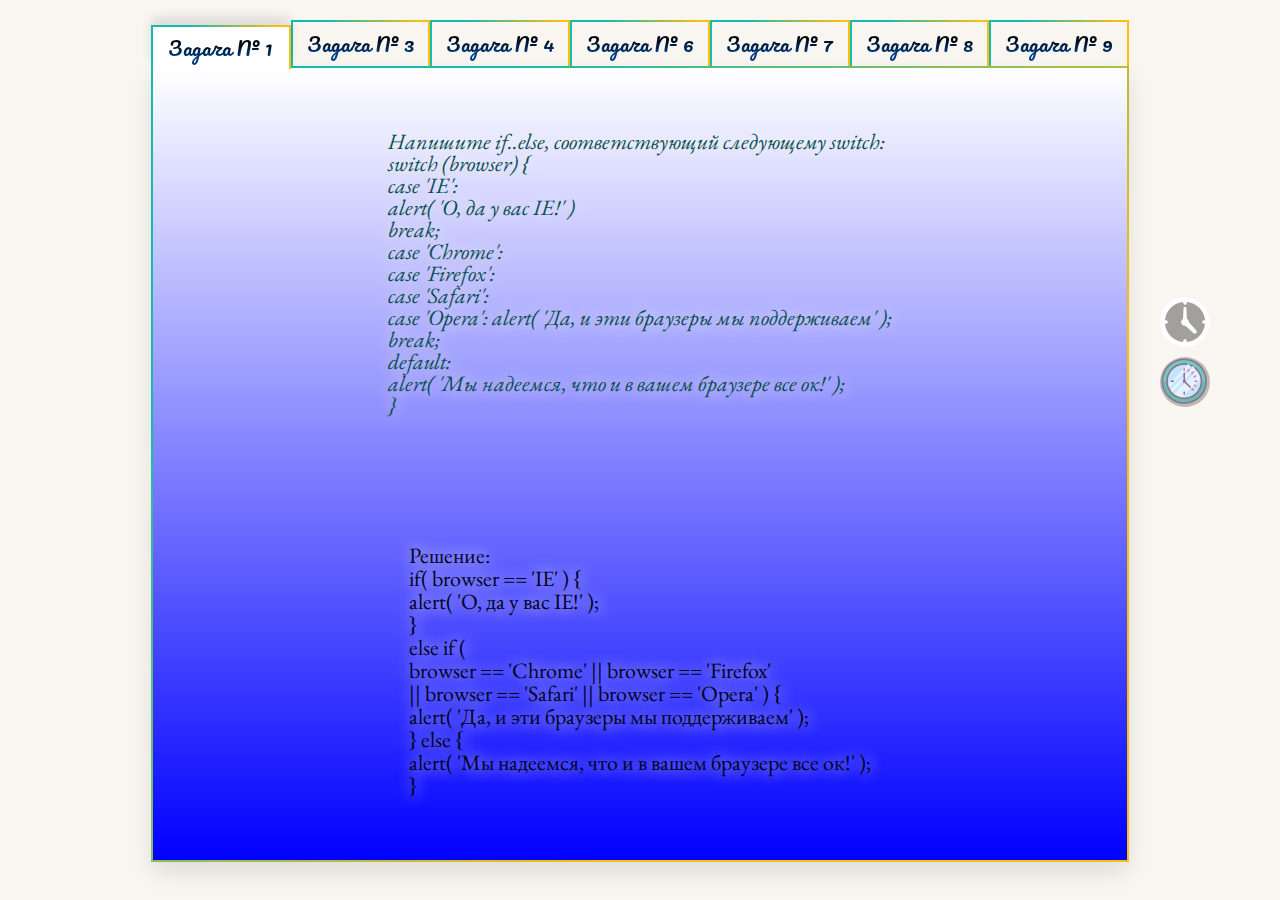
<file: index.html>
<!DOCTYPE html >
<html lang="ru">
<!--<html xmlns="http://www.w3.org/1999/xhtml">-->

<head>
	<meta http-equiv="Content-Type" content="text/html; charset=utf-8" />
	<meta name="viewport" content="width=device-width, initial-scale=1" />
	<link rel="stylesheet" href="css/all.css" type="text/css" />
	<link href="https://fonts.googleapis.com/css?family=Pacifico&amp;subset=cyrillic" rel="stylesheet">
	<link href="https://fonts.googleapis.com/css?family=EB+Garamond:400,400i,500,500i&amp;subset=cyrillic" rel="stylesheet">
	<!-- <link rel="stylesheet" href="css/fontsCustom.css" type="text/css" /> -->
	<!-- <link rel="stylesheet" href="css/font-awesome4.min.css" type="text/css" /> -->
	<!-- <link rel="stylesheet" href="https://use.fontawesome.com/releases/v5.5.0/css/all.css" integrity="sha384-B4dIYHKNBt8Bc12p+WXckhzcICo0wtJAoU8YZTY5qE0Id1GSseTk6S+L3BlXeVIU" crossorigin="anonymous"> -->
	<link rel="shortcut icon" href="fav.ico" type="image/x-icon" />
	<!-- <script src="https://ajax.googleapis.com/ajax/libs/jquery/3.1.1/jquery.min.js"></script> -->
	<!-- <script src="https://ajax.googleapis.com/ajax/libs/jquery/1.11.1/jquery.min.js"></script> -->
	<!-- <script src="js/jquery.bxslider.min.js"></script> -->
	<!-- <script src="js/bxslider.js"></script> -->
	<!-- <script src="js/map.js"></script> -->
	<!-- <script src="https://unpkg.com/sweetalert/dist/sweetalert.min.js"></script> -->
	<script src="js/jquery-3.2.0.js"></script>
	<script src="js/main.js"></script>
	<title>Dz5KuznetsovKonstantin.kh</title>
</head>

<body>
	<div id="wrapper">
		<header>
			<div class="layout">
				<div class="logo">

				</div>
				<nav>
					<ul>
						<li>

						</li>

					</ul>
				</nav>
			</div>
		</header>
		<main>
			<div class="time">
				<a href="additionally/clockLight/index.html" target="_blank"></a>
				<a href="additionally/clockStar/index.html" target="_blank"></a>
			</div>
			<div id="content" class="layout">
				<ul id="menu-tabs" class="tabs">
					<li class="t1">
						<a href="#">Задача № 1</a>
					</li>
					<li class="t2">
						<a href="#">Задача № 3</a>
					</li>
					<li class="t3">
						<a href="#">Задача № 4</a>
					</li>
					<li class="t4">
						<a href="#">Задача № 6</a>
					</li>
					<li class="t5">
						<a href="#">Задача № 7</a>
					</li>
					<li class="t6">
						<a href="#">Задача № 8</a>
					</li>
					<li class="t7">
						<a href="#">Задача № 9</a>
					</li>
				</ul>
				<div class="tab-content">
					<div class="t1" id="idTask1">
						<p>
							Напишите if..else, соответствующий следующему switch:<br />
							switch (browser) {<br />
							case 'IE':<br />
							alert( 'О, да у вас IE!' )<br />
							break;<br />
							case 'Chrome':<br />
							case 'Firefox':<br />
							case 'Safari':<br />
							case 'Opera':
							alert( 'Да, и эти браузеры мы поддерживаем' );<br />
							break;<br />
							default:<br />
							alert( 'Мы надеемся, что и в вашем браузере все ок!' );<br />
							}<br />
						</p>

						<p>
							Решение:<br />
							if( browser == 'IE' ) {<br />
							alert( 'О, да у вас IE!' );<br />
							}<br />
							else if ( <br />
							browser == 'Chrome' || browser == 'Firefox'<br />
							|| browser == 'Safari' || browser == 'Opera' ) {<br />
							alert( 'Да, и эти браузеры мы поддерживаем' );<br />
							} else {<br />
							alert( 'Мы надеемся, что и в вашем браузере все ок!' );<br />
							}<br />
						</p>

					</div>
					<div class="t2" id="idTask3">

					</div>
					<div class="t3" id="idTask4">

					</div>
					<div class="t4" id="idTask6">

					</div>
					<div class="t5" id="idTask7">

					</div>
					<div class="t6" id="idTask8">

					</div>
					<div class="t7" id="idTask9">

					</div>
				</div>

			</div>
			<div id="sidebar">

			</div>
			<aside>

			</aside>
		</main>
		<footer>

		</footer>
	</div>
	
</body>

</html>
</file>
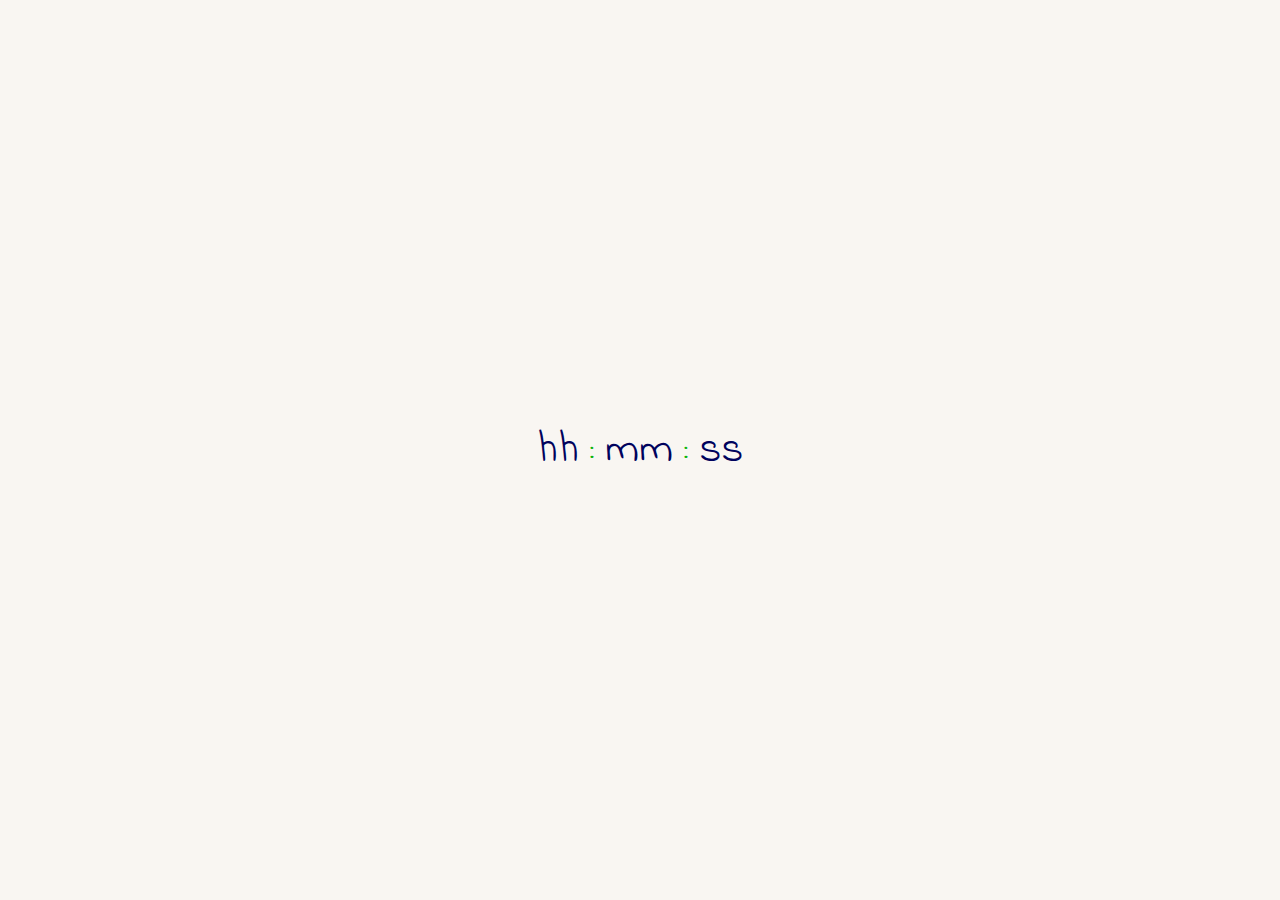
<file: additionally/clockLight/index.html>
<!DOCTYPE html >
<html lang="ru">
<!--<html xmlns="http://www.w3.org/1999/xhtml">-->

<head>
	<meta http-equiv="Content-Type" content="text/html; charset=utf-8" />
	<meta name="viewport" content="width=device-width, initial-scale=1" />
	<link rel="stylesheet" href="css/all.css" type="text/css" />
	<!-- <link rel="stylesheet" href="css/fontsCustom.css" type="text/css" /> -->
	<!-- <link rel="stylesheet" href="css/font-awesome4.min.css" type="text/css" /> -->
	<link href="https://fonts.googleapis.com/css?family=Indie+Flower" rel="stylesheet">
	<!-- <link rel="stylesheet" href="https://use.fontawesome.com/releases/v5.5.0/css/all.css" integrity="sha384-B4dIYHKNBt8Bc12p+WXckhzcICo0wtJAoU8YZTY5qE0Id1GSseTk6S+L3BlXeVIU" crossorigin="anonymous"> -->
	<link rel="shortcut icon" href="fav.ico" type="image/x-icon" />
	<!-- <script type="text/javascript" src="js/jquery-3.2.0.js"></script> -->
	<!-- <script src="https://ajax.googleapis.com/ajax/libs/jquery/3.1.1/jquery.min.js"></script> -->
	<!-- <script src="https://ajax.googleapis.com/ajax/libs/jquery/1.11.1/jquery.min.js"></script> -->
	<!-- <script src="js/jquery.bxslider.min.js"></script> -->
	<!-- <script src="js/bxslider.js"></script> -->
	<!-- <script src="js/map.js"></script> -->
	<!-- <script src="https://unpkg.com/sweetalert/dist/sweetalert.min.js"></script> -->
	<script src="js/main.js"></script>
	<title>KuznetsovKonstantin.kh</title>
</head>

<body>
	<div id="wrapper">
		<!-- <header>
			<div class="layout">
				<div class="logo">

				</div>
				<nav>
					<ul>
						<li>
							<a href="#"></a>
						</li>
						<li>
							<a href="#"></a>
						</li>
					</ul>
				</nav>
			</div>
		</header> -->
		<main>
			<div id="clock" class="clock">
				<span class="hour">hh</span> : <span class="min">mm</span> : <span class="sec">ss</span>
			</div>
		</main>
		<!-- <footer>

		</footer> -->
	</div>
</body>

</html>
</file>
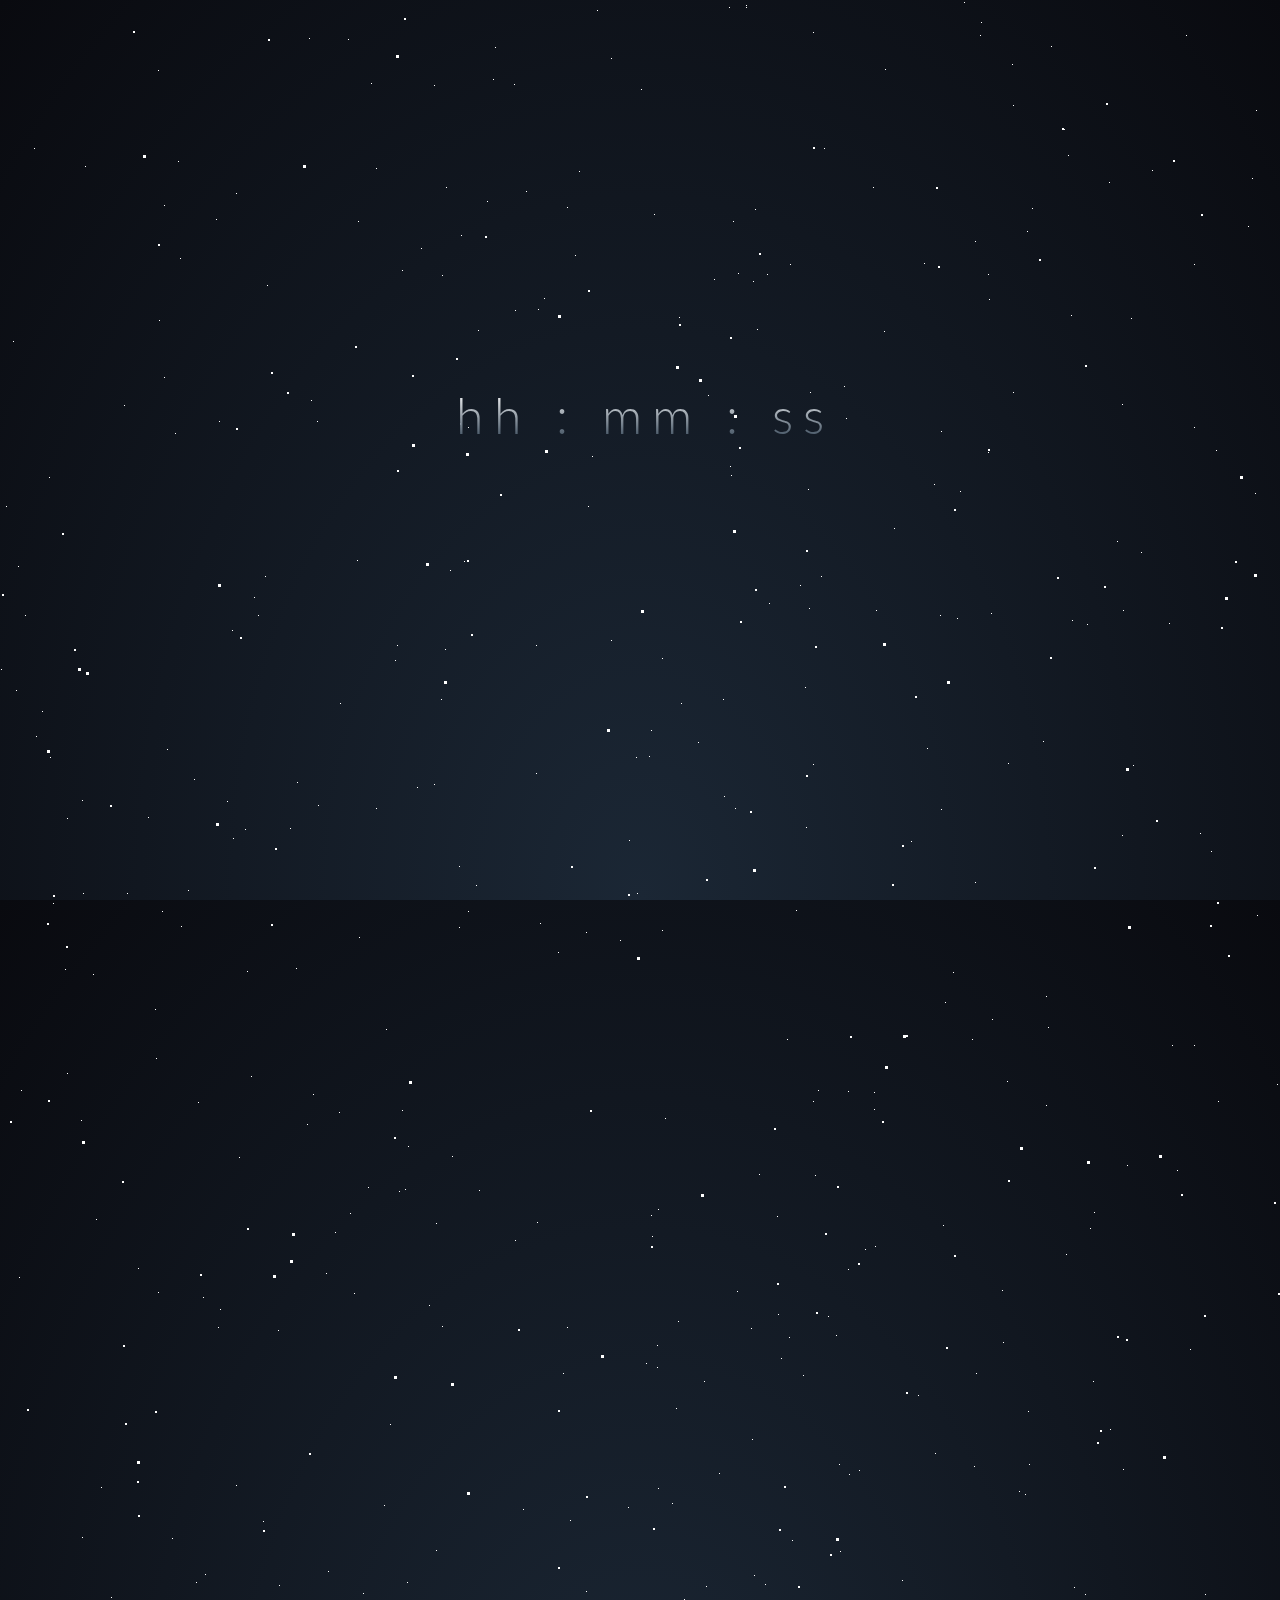
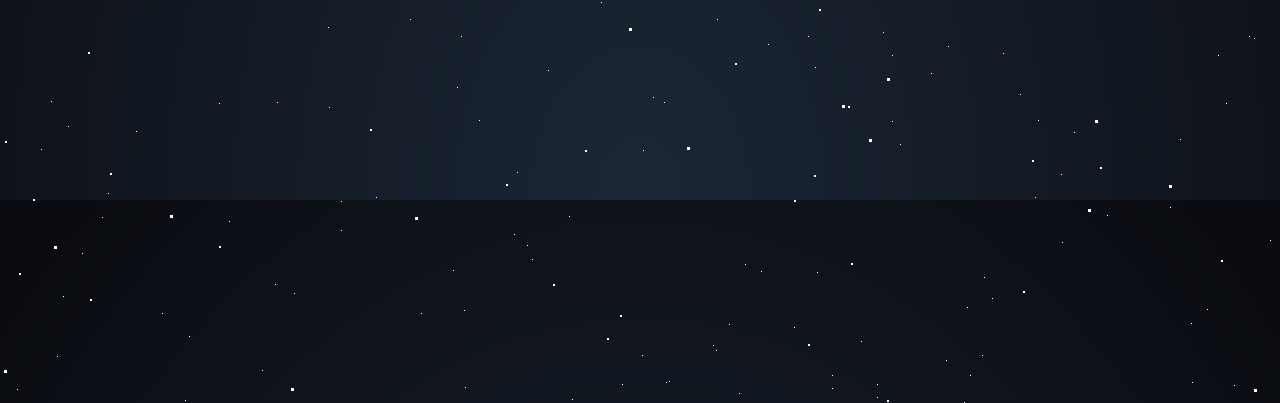
<file: additionally/clockStar/index.html>
<!DOCTYPE html >
<html lang="ru">
<!--<html xmlns="http://www.w3.org/1999/xhtml">-->

<head>
  <meta http-equiv="Content-Type" content="text/html; charset=utf-8" />
  <meta name="viewport" content="width=device-width, initial-scale=1" />
  <link rel="stylesheet" href="css/all.css" type="text/css" />
  <link href='https://fonts.googleapis.com/css?family=Lato:300,400,700' rel='stylesheet' type='text/css' />
  <!-- <link rel="stylesheet" href="css/fontsCustom.css" type="text/css" /> -->
  <!-- <link rel="stylesheet" href="css/font-awesome4.min.css" type="text/css" /> -->
  <!-- <link rel="stylesheet" href="https://use.fontawesome.com/releases/v5.5.0/css/all.css" integrity="sha384-B4dIYHKNBt8Bc12p+WXckhzcICo0wtJAoU8YZTY5qE0Id1GSseTk6S+L3BlXeVIU" crossorigin="anonymous"> -->
  <link rel="shortcut icon" href="fav.ico" type="image/x-icon" />
  <!-- <script type="text/javascript" src="js/jquery-3.2.0.js"></script> -->
  <!-- <script src="https://ajax.googleapis.com/ajax/libs/jquery/3.1.1/jquery.min.js"></script> -->
  <!-- <script src="https://ajax.googleapis.com/ajax/libs/jquery/1.11.1/jquery.min.js"></script> -->
  <!-- <script src="js/jquery.bxslider.min.js"></script> -->
  <!-- <script src="js/bxslider.js"></script> -->
  <!-- <script src="js/map.js"></script> -->
  <!-- <script src="https://unpkg.com/sweetalert/dist/sweetalert.min.js"></script> -->
  <script src="js/main.js"></script>
  <title>KuznetsovKonstantin.kh</title>
</head>

<body>
	<div id="wrapper">
		<header>
			
		</header>
		<main>
		<div id='stars'></div>
		<div id='stars2'></div>
		<div id='stars3'></div>
		<div id='title'>
		  <div id="clock" class="clock">
				<span class="hour">hh</span> : <span class="min">mm</span> : <span class="sec">ss</span>
			</div>
		</div>

		</main>
		<footer>

		</footer>
	</div>
</body>
</html>
</file>
<file: css/fontsCustom.css>
/* Example */ 
/* @font-face {
    font-family: 'Corbel';
    src: url('../fonts/Corbel.eot');
    src: url('../fonts/Corbel.eot?#iefix') format('embedded-opentype'),
         url('../fonts/Corbel.woff') format('woff'),
         url('../fonts/Corbel.ttf') format('truetype'),
         url('../fonts/Corbel.svg#Corbel') format('svg');
    font-weight: normal;
    font-style: normal;
}
*/
</file>
<file: additionally/clockLight/css/fontsCustom.css>
/* Example */ 
/* @font-face {
    font-family: 'Corbel';
    src: url('../fonts/Corbel.eot');
    src: url('../fonts/Corbel.eot?#iefix') format('embedded-opentype'),
         url('../fonts/Corbel.woff') format('woff'),
         url('../fonts/Corbel.ttf') format('truetype'),
         url('../fonts/Corbel.svg#Corbel') format('svg');
    font-weight: normal;
    font-style: normal;
}
*/
</file>
<file: additionally/clockStar/css/fontsCustom.css>
/* Example */ 
/* @font-face {
    font-family: 'Corbel';
    src: url('../fonts/Corbel.eot');
    src: url('../fonts/Corbel.eot?#iefix') format('embedded-opentype'),
         url('../fonts/Corbel.woff') format('woff'),
         url('../fonts/Corbel.ttf') format('truetype'),
         url('../fonts/Corbel.svg#Corbel') format('svg');
    font-weight: normal;
    font-style: normal;
}
*/
</file>
<file: css/all.css>
/***************************************************              GENERAL RESET STYLES             ***************************************************/
html,
body,
div,
span,
object,
iframe,
h1,
h2,
h3,
h4,
h5,
h6,
p,
blockquote,
pre,
abbr,
address,
cite,
code,
del,
dfn,
em,
img,
ins,
kbd,
q,
samp,
small,
strong,
sub,
sup,
var,
b,
i,
dl,
dt,
dd,
ol,
ul,
li,
fieldset,
form,
label,
legend,
table,
caption,
tbody,
tfoot,
thead,
tr,
th,
td,
article,
aside,
canvas,
details,
figcaption,
figure,
footer,
header,
hgroup,
menu,
nav,
section,
summary,
time,
mark,
audio,
video {
	background: transparent;
	border: 0;
	font-size: 100%;
	margin: 0;
	padding: 0;
	outline: 0;
	vertical-align: baseline;
}

*:focus {
	outline: none;
}

body {
	line-height: 1;
}

article,
aside,
details,
figcaption,
figure,
footer,
header,
hgroup,
menu,
nav,
section {
	display: block;
}

nav ul {
	list-style: none;
}

ol,
ul {
	list-style: none;
	margin: 0;
	padding: 0;
}

a {
	background: transparent;
	font-size: 100%;
	margin: 0;
	padding: 0;
	text-decoration: none;
	vertical-align: baseline;
}

a:hover {
	text-decoration: none;
}

table {
	/* border-collapse: collapse; не ставиться border-radius,но склеиваются ячецки */
	border-spacing: 2px;
	/* маржин в таблицах */
	border-collapse: separate;
	/* расклеивает ячейки */
}

img {
	border-style: none;
	max-width: 100%;
}

::selection {
	color: #fff;
	/* Цвет текста */
	background: #3399ff;
	/* Цвет фона */
}

::-moz-selection {
	color: #fff;
	/* Цвет текста */
	background: #3399ff;
	/* Цвет фона */
}

form fieldset {
	margin: 0;
	padding: 0;
	border: none;
}

input,
textarea,
select {
	vertical-align: middle;
	color: #000;
	padding: 0;
}

input,
select {
	vertical-align: middle;
}

input::-webkit-input-placeholder {
	color: #ebedec;
}

input:focus::-webkit-input-placeholder {
	color: #ebedec;
}

/*@media*/

/* @media (min-width: 1921px){} 													QHD \ UHD
@media (min-width: 1600px) and (max-width: 1919px) {}	HD +
@media (min-width: 1440px) and (max-width: 1599px) {}	macbook
@media (min-width: 1360px) and (max-width: 1439px) {}	HD
@media (min-width: 1280px) and (max-width: 1359px) {} IPAD2
@media (min-width: 1024px) and (max-width: 1279px) {} IPAD
@media (min-width: 896px) and (max-width: 1023px) {}	Ip Xs max horizontal
@media (min-width: 812px) and (max-width: 895px) {}		Ip Xs horizontal
@media (min-width: 768px) and (max-width: 811px) {}		Tablet
@media (min-width: 736px) and (max-width: 767px) {}		Ip 6,7,8 Plus horizontal
@media (min-width: 667px) and (max-width: 735px) {}		Ip 6,7,8 horizontal
@media (min-width: 568px) and (max-width: 666px) {}		Ip 5 horizontal
@media (min-width: 480px) and (max-width: 567px) {}		Ip 4 horizontal
@media (min-width: 414px) and (max-width: 479px) {}		Ip 6,7,8
@media (min-width: 320px) and (max-width: 413px) {}		Ip 4,5 */

/*@media end*/

body {
	background: rgba(245, 240, 233, 0.58);
	color: #000540;
	padding: 20px;
}

/* wrapper */
#wrapper {
	display: block;
	position: relative;
	width: 100%;
	height: 100%;
}
.time {
	position: fixed;
	width: 56px;
	height: 111px;
	top: 33%;
	right: 5%;
	z-index: 111;
}
.time a {
	border-radius: 50%;
	display: block;
	height: 50px;
	width: 50px;
}
.time a:hover {
	box-shadow: 1px 0px 15px #000;
}
.time a:first-child {
	background: url(../img/clockLight.png) no-repeat center rgba(0, 0, 0, 0.35);
	margin-bottom: 10px;
	}
.time a:last-child {
	background: url(../img/clockStar.png) no-repeat center rgba(6, 6, 6, 0.25);
}

.tabs {
	position: absolute;
	top: 0;
	width: 100%;
	display: -webkit-box;
	display: -ms-flexbox;
	display: flex;
	-webkit-box-pack: justify;
	-ms-flex-pack: justify;
	justify-content: space-between;
	z-index: 3;
}

.tabs li {
	border-radius: 5px 5px 0px 0px;
	border-left: 2px solid transparent;
	border-top: 2px solid transparent;
	border-right: 2px solid transparent;
	-o-border-image: linear-gradient(135deg, #12BCB0 20%, #FABE0E 70%);
	border-image: linear-gradient(135deg, #12BCB0 20%, #FABE0E 70%);
	border-image-slice: 1;
	border-right: 2px solid transparent;
	line-height: 44px;
	height: 22%;
	width: 15%;
	text-align: center;
}

.tabs li.active {
	background: #fff;
	border-radius: 5px 5px 0px 0px;
	border-left: 2px solid transparent;
	border-top: 2px solid transparent;
	border-right: 2px solid transparent;
	-o-border-image: linear-gradient(135deg, #12BCB0 20%, #FABE0E 70%);
	border-image: linear-gradient(135deg, #12BCB0 20%, #FABE0E 70%);
	border-image-slice: 1;
	border-bottom: none;
	line-height: 42px;
	-webkit-box-shadow: 0px -8px 11px rgba(8, 8, 8, 0.11);
	box-shadow: 0px -8px 11px rgba(8, 8, 8, 0.11);
	-webkit-transform: translateY(5px);
	transform: translateY(5px);
}

.tabs li a {
	display: block;
	width: 100%;
	height: 100%;
	/* color: linear-gradient(45deg, #0B2349 33%, #0D61BC 66%, #8AA9D6); */
	font-family: 'Pacifico', cursive;
	font-size: 20px;
	color: #002052;
	background: -webkit-gradient(linear, left top, left bottom, color-stop(40%, #000713), color-stop(72%, #003d80));
	background: linear-gradient(-180deg, #000713 40%, #003d80 72%);
	-webkit-background-clip: text;
	-webkit-text-fill-color: transparent;
}

.tab-content {
	position: absolute;
	top: 48px;
	display: -webkit-box;
	display: -ms-flexbox;
	display: flex;
	-webkit-box-pack: center;
	-ms-flex-pack: center;
	justify-content: center;
	-webkit-box-align: center;
	-ms-flex-align: center;
	align-items: center;
	width: 100%;
	height: 88vh;
	z-index: 0;
}

.tab-content div.t1,
div.t2,
div.t3,
div.t4,
div.t5,
div.t6,
div.t7,
div.t8,
div.t9 {
	-webkit-box-shadow: rgba(8, 8, 8, 0.1) 0px 11px 22px;
	box-shadow: rgba(8, 8, 8, 0.1) 0px 11px 22px;
	border-radius: 2px 2px 5px 5px;
	border-left: 2px solid transparent;
	border-top: 2px solid transparent;
	border-right: 2px solid transparent;
	border-bottom: 2px solid transparent;
	-o-border-image: linear-gradient(135deg, #12BCB0 20%, #FABE0E 70%);
	border-image: linear-gradient(135deg, #12BCB0 20%, #FABE0E 70%);
	border-image-slice: 1;
	background: -webkit-gradient(linear, left top, left bottom, from(#fff), to(blue));
	background: linear-gradient(180deg, #fff, blue);
	display: -webkit-box;
	display: -ms-flexbox;
	display: flex;
	-webkit-box-pack: center;
	-ms-flex-pack: center;
	justify-content: center;
	-webkit-box-align: center;
	-ms-flex-align: center;
	align-items: center;
	-ms-flex-wrap: wrap;
	flex-wrap: wrap;
	height: 100%;
	width: 100%;
}

.layout {
	height: 100%;
	margin: 0 auto;
	position: relative;
	width: 1400px;

}

.task {
	display: inline-block;
	padding: 15px;
	font-family: 'EB Garamond', serif;
	font-size: 22px;
	border-radius: 4px;
	color: #002052;
	background: -webkit-gradient(linear, left top, left bottom, color-stop(40%, #000713), color-stop(72%, #003d80));
	background: linear-gradient(-180deg, #000713 40%, #003d80 72%);
	-webkit-background-clip: text;
	-webkit-text-fill-color: transparent;

}

/* .taskAdd {
	display: block;
	padding: 15px;
	border-radius: 4px;
	color: #002052;
	background: -webkit-gradient(linear, left top, left bottom, color-stop(40%, #000713), color-stop(72%, #003d80));
	background: linear-gradient(-180deg, #000713 40%, #003d80 72%);
	-webkit-background-clip: text;
	-webkit-text-fill-color: transparent;
	/* } */

footer {
	display: block;
	margin: 0 0 0;
	padding: 0 0 0;
  width: 100%;
}

main {
	display: block;
	position: relative;
  width: 100%;
}

header {
	display: block;
	position: relative;
  width: 100%;
}

p:first-child {
	color: #074e4e;
	font-style: italic;
	font-family: 'EB Garamond', serif;
	font-size: 22px;
	padding: 10px;
	text-shadow: 1px 0px 15px #fff;
}

p:last-child {
	color: #000323;
	font-family: 'EB Garamond', serif;
	font-size: 22px;
	line-height: 23px;
	padding: 10px;
	text-shadow: 1px 0px 15px #fff;
}



/****************************************************************              PC              ***************************************************/
@media (min-width: 978px) and (max-width: 1400px) {
	.layout {
		width: 978px;
	}
}

/****************************************************************              TABLET              ***********************************************/
@media (min-width: 768px) and (max-width: 977px) {
	.layout {
		margin: 0 auto;
		width: 768px;
	}

	.time {
		width: 35px;
		height: 77px;
	}
	.time a {
		height: 35px;
		width: 35px;
	}
	.time a:first-child {
		background: url(../img/clockLightLittle.png) no-repeat center rgba(0, 0, 0, 0.35);
		margin-bottom: 7px;
		}
	.time a:last-child {
		background: url(../img/clockStarLittle.png) no-repeat center rgba(6, 6, 6, 0.25);
	}
	.tabs li a {
		font-size: 11px;
		line-height: 20px;
	}

	.tab-content {
		top: 44px;
	}

	.tabs li a {
		font-size: 17px;
	}
}

/****************************************************************              MOBILE              ***********************************************/
@media (min-width: 472px) and (max-width:767px) {
	.layout {
		padding: 0;
    width: 100%;
	}

	.time {
		width: 35px;
		height: 77px;
	}
	.time a {
		height: 35px;
		width: 35px;
	}
	.time a:first-child {
		background: url(../img/clockLightLittle.png) no-repeat center rgba(0, 0, 0, 0.35);
		margin-bottom: 7px;
		}
	.time a:last-child {
		background: url(../img/clockStarLittle.png) no-repeat center rgba(6, 6, 6, 0.25);
	}

	.tabs li a {
		font-size: 11px;
		line-height: 20px;
	}
	.tabs li a {

		font-size: 15px;
		line-height: 38px;
		height: 38px;
	}

	.tab-content {
		top: 41px;
	}

	.tabs li.active {
    transform: translateY(2px);
		-webkit-transform: translateY(2px);
	}

	p:first-child {
		font-size: 12px;
		padding: 3px;

	}

	p:last-child {
		font-size: 12px;
		padding: 3px;
	}

	.task {
		font-size: 16px;
	}
}

@media (min-width: 320px) and (max-width:471px) {
	.layout {
		padding: 0;
    width: 100%;
	}

	.time {
		width: 35px;
		height: 77px;
	}
	.time a {
		height: 35px;
		width: 35px;
	}
	.time a:first-child {
		background: url(../img/clockLightLittle.png) no-repeat center rgba(0, 0, 0, 0.35);
		margin-bottom: 7px;
		}
	.time a:last-child {
		background: url(../img/clockStarLittle.png) no-repeat center rgba(6, 6, 6, 0.25);
	}
	.tabs li a {
		font-size: 11px;
		line-height: 20px;
	}

	.tab-content {
		top: 44px;
	}

	.tabs li.active {
		transform: translateY(4px);
    -webkit-transform: translateY(4px);
	}

	p:first-child {
		font-size: 12px;
		padding: 3px;
	}

	p:last-child {
		font-size: 12px;
		padding: 3px;
	}

	.task {
		font-size: 12px;
	}
}
</file>
<file: additionally/clockLight/css/all.css>
/***************************************************              GENERAL RESET STYLES             ***************************************************/
html,
body,
div,
span,
object,
iframe,
h1,
h2,
h3,
h4,
h5,
h6,
p,
blockquote,
pre,
abbr,
address,
cite,
code,
del,
dfn,
em,
img,
ins,
kbd,
q,
samp,
small,
strong,
sub,
sup,
var,
b,
i,
dl,
dt,
dd,
ol,
ul,
li,
fieldset,
form,
label,
legend,
table,
caption,
tbody,
tfoot,
thead,
tr,
th,
td,
article,
aside,
canvas,
details,
figcaption,
figure,
footer,
header,
hgroup,
menu,
nav,
section,
summary,
time,
mark,
audio,
video {
	margin: 0;
	padding: 0;
	border: 0;
	outline: 0;
	font-size: 100%;
	vertical-align: baseline;
	background: transparent;
}

* {}

*:focus {
	outline: none;
}

body {
	line-height: 1;
	background: rgba(245, 240, 233, 0.58);
}

article,
aside,
details,
figcaption,
figure,
footer,
header,
hgroup,
menu,
nav,
section {
	display: block;
}

nav ul {
	list-style: none;
}

ol,
ul {
	list-style: none;
	margin: 0;
	padding: 0;
}

a {
	margin: 0;
	padding: 0;
	font-size: 100%;
	vertical-align: baseline;
	background: transparent;
	text-decoration: none;
}

a:hover {
	text-decoration: none;
}

table {
	/* border-collapse: collapse; не ставиться border-radius,но склеиваются ячецки */
	border-spacing: 2px;
	/* маржин в таблицах */
	border-collapse: separate;
	/* расклеивает ячейки */
}

img {
	border-style: none;
	max-width: 100%;
}

::selection {
	color: #fff;
	/* Цвет текста */
	background: #3399ff;
	/* Цвет фона */
}

::-moz-selection {
	color: #fff;
	/* Цвет текста */
	background: #3399ff;
	/* Цвет фона */
}

form fieldset {
	margin: 0;
	padding: 0;
	border: none;
}

input,
textarea,
select {
	vertical-align: middle;
	color: #000;
	padding: 0;
}

input,
select {
	vertical-align: middle;
}

input::-webkit-input-placeholder {
	color: #ebedec;
}

input:focus::-webkit-input-placeholder {
	color: #ebedec;
}

/*@media*/

/* @media (min-width: 1921px){} 													QHD \ UHD
@media (min-width: 1600px) and (max-width: 1919px) {}	HD +
@media (min-width: 1440px) and (max-width: 1599px) {}	macbook
@media (min-width: 1360px) and (max-width: 1439px) {}	HD
@media (min-width: 1280px) and (max-width: 1359px) {} IPAD2
@media (min-width: 1024px) and (max-width: 1279px) {} IPAD
@media (min-width: 896px) and (max-width: 1023px) {}	Ip Xs max horizontal
@media (min-width: 812px) and (max-width: 895px) {}		Ip Xs horizontal
@media (min-width: 768px) and (max-width: 811px) {}		Tablet
@media (min-width: 736px) and (max-width: 767px) {}		Ip 6,7,8 Plus horizontal
@media (min-width: 667px) and (max-width: 735px) {}		Ip 6,7,8 horizontal
@media (min-width: 568px) and (max-width: 666px) {}		Ip 5 horizontal
@media (min-width: 480px) and (max-width: 567px) {}		Ip 4 horizontal
@media (min-width: 414px) and (max-width: 479px) {}		Ip 6,7,8
@media (min-width: 320px) and (max-width: 413px) {}		Ip 4,5 */

/*@media end*/

/* wrapper */
#wrapper {
	display: block;
	position: relative;
	width: 100%;
	height: 100%;
}

.layout {
	margin: 0 auto;
	position: relative;
	width: 1400px;
}

footer {
	display: block;
	width: 100%;
	margin: 0 0 0;
	padding: 0 0 0;
}

main {
	width: 100%;
	position: relative;
}

header {
	width: 100%;
	display: block;
	position: relative;
}

.clock {
	display: block;
	color: #0cb50b;
	font-family: 'Indie Flower', cursive;
	font-size: 44px;
	pointer-events: none;
	text-align: center;
	margin: calc(50vh - 22px) auto;
	width: 212px;
}

.clock span {
	color: #00025d;
}

/****************************************************************              PC              ***************************************************/
@media (min-width: 978px) and (max-width: 1217px) {}

/****************************************************************              TABLET              ***********************************************/
@media (min-width: 768px) and (max-width: 977px) {
	.layout {
		margin: 0 auto;
		position: relative;
		width: 768px;
	}
}

/****************************************************************              MOBILE              ***********************************************/
@media (min-width: 320px) and (max-width:767px) {
	.layout {
		width: 100%;
		padding: 0;
	}
}
</file>
<file: additionally/clockStar/css/all.css>
﻿/***************************************************              GENERAL RESET STYLES             ***************************************************/
html,
body,
div,
span,
object,
iframe,
h1,
h2,
h3,
h4,
h5,
h6,
p,
blockquote,
pre,
abbr,
address,
cite,
code,
del,
dfn,
em,
img,
ins,
kbd,
q,
samp,
small,
strong,
sub,
sup,
var,
b,
i,
dl,
dt,
dd,
ol,
ul,
li,
fieldset,
form,
label,
legend,
table,
caption,
tbody,
tfoot,
thead,
tr,
th,
td,
article,
aside,
canvas,
details,
figcaption,
figure,
footer,
header,
hgroup,
menu,
nav,
section,
summary,
time,
mark,
audio,
video {
	margin: 0;
	padding: 0;
	border: 0;
	outline: 0;
	font-size: 100%;
	vertical-align: baseline;
	background: transparent;
}

* {}

*:focus {
	outline: none;
}

body {
	line-height: 1;
}

article,
aside,
details,
figcaption,
figure,
footer,
header,
hgroup,
menu,
nav,
section {
	display: block;
}

nav ul {
	list-style: none;
}

ol,
ul {
	list-style: none;
	margin: 0;
	padding: 0;
}

a {
	margin: 0;
	padding: 0;
	font-size: 100%;
	vertical-align: baseline;
	background: transparent;
	text-decoration: none;
}

a:hover {
	text-decoration: none;
}

table {
	/* border-collapse: collapse; не ставиться border-radius,но склеиваются ячецки */
	border-spacing: 2px;
	/* маржин в таблицах */
	border-collapse: separate;
	/* расклеивает ячейки */
}

img {
	border-style: none;
	max-width: 100%;
}

::selection {
	color: #fff;
	/* Цвет текста */
	background: #3399ff;
	/* Цвет фона */
}

::-moz-selection {
	color: #fff;
	/* Цвет текста */
	background: #3399ff;
	/* Цвет фона */
}

form fieldset {
	margin: 0;
	padding: 0;
	border: none;
}

input,
textarea,
select {
	vertical-align: middle;
	color: #000;
	padding: 0;
}

input,
select {
	vertical-align: middle;
}

input::-webkit-input-placeholder {
	color: #ebedec;
}

input:focus::-webkit-input-placeholder {
	color: #ebedec;
}

/*@media*/

/* @media (min-width: 1921px){} 													QHD \ UHD
@media (min-width: 1600px) and (max-width: 1919px) {}	HD +
@media (min-width: 1440px) and (max-width: 1599px) {}	macbook
@media (min-width: 1360px) and (max-width: 1439px) {}	HD
@media (min-width: 1280px) and (max-width: 1359px) {} IPAD2
@media (min-width: 1024px) and (max-width: 1279px) {} IPAD
@media (min-width: 896px) and (max-width: 1023px) {}	Ip Xs max horizontal
@media (min-width: 812px) and (max-width: 895px) {}		Ip Xs horizontal
@media (min-width: 768px) and (max-width: 811px) {}		Tablet
@media (min-width: 736px) and (max-width: 767px) {}		Ip 6,7,8 Plus horizontal
@media (min-width: 667px) and (max-width: 735px) {}		Ip 6,7,8 horizontal
@media (min-width: 568px) and (max-width: 666px) {}		Ip 5 horizontal
@media (min-width: 480px) and (max-width: 567px) {}		Ip 4 horizontal
@media (min-width: 414px) and (max-width: 479px) {}		Ip 6,7,8
@media (min-width: 320px) and (max-width: 413px) {}		Ip 4,5 */

/*@media end*/

/* wrapper */
#wrapper {
	display: block;
	position: relative;
	width: 100%;
	height: 100%;
}

.layout {
	margin: 0 auto;
	position: relative;
	width: 1400px;
}

footer {
	display: block;
	width: 100%;
	margin: 0 0 0;
	padding: 0 0 0;
}

main {
	width: 100%;
	position: relative;
}


/****************************************************************              PC              ***************************************************/
@media (min-width: 978px) and (max-width: 1217px) {}

/****************************************************************              TABLET              ***********************************************/
@media (min-width: 768px) and (max-width: 977px) {
	.layout {
		margin: 0 auto;
		position: relative;
		width: 768px;
	}
}

/****************************************************************              MOBILE              ***********************************************/
@media (min-width: 320px) and (max-width:767px) {
	.layout {
		width: 100%;
		padding: 0;
  }
  #title {
    font-size: 33px;
  }
}
html {
  height: 100%;
  background: radial-gradient(ellipse at bottom, #1b2735 0%, #090a0f 100%);
  overflow: hidden;
}

#stars {
  width: 1px;
  height: 1px;
  background: transparent;
  box-shadow: 1892px 625px #FFF , 1066px 1254px #FFF , 1370px 784px #FFF , 567px 1327px #FFF , 50px 757px #FFF , 1975px 952px #FFF , 1803px 1652px #FFF , 527px 1845px #FFF , 1393px 549px #FFF , 1591px 106px #FFF , 1216px 450px #FFF , 1705px 400px #FFF , 1854px 744px #FFF , 1645px 245px #FFF , 588px 506px #FFF , 540px 923px #FFF , 1061px 1774px #FFF , 1528px 1930px #FFF , 526px 191px #FFF , 1869px 367px #FFF , 1354px 1406px #FFF , 1563px 1203px #FFF , 1180px 1739px #FFF , 1457px 13px #FFF , 1324px 1225px #FFF , 1824px 168px #FFF , 368px 1187px #FFF , 1732px 524px #FFF , 934px 484px #FFF , 1285px 1517px #FFF , 579px 171px #FFF , 410px 1619px #FFF , 1356px 1051px #FFF , 1603px 206px #FFF , 21px 1090px #FFF , 778px 1314px #FFF , 1003px 1342px #FFF , 407px 1582px #FFF , 515px 1240px #FFF , 136px 1731px #FFF , 806px 827px #FFF , 967px 1907px #FFF , 1953px 1525px #FFF , 1538px 1449px #FFF , 1944px 133px #FFF , 1123px 1469px #FFF , 1845px 1661px #FFF , 815px 1175px #FFF , 478px 330px #FFF , 1290px 131px #FFF , 41px 1749px #FFF , 101px 1487px #FFF , 348px 39px #FFF , 622px 1984px #FFF , 892px 1655px #FFF , 354px 1293px #FFF , 1795px 634px #FFF , 1725px 46px #FFF , 1689px 405px #FFF , 1926px 1809px #FFF , 1807px 1660px #FFF , 1874px 491px #FFF , 653px 1697px #FFF , 359px 937px #FFF , 1599px 1534px #FFF , 1282px 1270px #FFF , 1572px 238px #FFF , 1965px 1424px #FFF , 1653px 1477px #FFF , 1718px 1322px #FFF , 902px 1580px #FFF , 479px 1190px #FFF , 1851px 402px #FFF , 1270px 1840px #FFF , 924px 263px #FFF , 1452px 578px #FFF , 1599px 956px #FFF , 452px 1156px #FFF , 1798px 1313px #FFF , 1388px 950px #FFF , 1841px 1806px #FFF , 927px 748px #FFF , 127px 893px #FFF , 713px 1945px #FFF , 1424px 1227px #FFF , 1738px 1686px #FFF , 719px 1473px #FFF , 13px 341px #FFF , 1381px 1763px #FFF , 1909px 27px #FFF , 665px 1118px #FFF , 1354px 790px #FFF , 654px 214px #FFF , 1350px 274px #FFF , 476px 885px #FFF , 1349px 595px #FFF , 1728px 620px #FFF , 434px 85px #FFF , 1127px 1165px #FFF , 1641px 1457px #FFF , 1190px 1349px #FFF , 515px 310px #FFF , 227px 801px #FFF , 1791px 793px #FFF , 296px 968px #FFF , 1579px 609px #FFF , 397px 645px #FFF , 386px 1029px #FFF , 1771px 1983px #FFF , 636px 757px #FFF , 1020px 1694px #FFF , 1629px 195px #FFF , 1362px 1853px #FFF , 1876px 1610px #FFF , 813px 1101px #FFF , 1172px 1045px #FFF , 1192px 1982px #FFF , 262px 1970px #FFF , 517px 1772px #FFF , 1672px 207px #FFF , 1914px 1862px #FFF , 42px 711px #FFF , 813px 764px #FFF , 1194px 1045px #FFF , 339px 1112px #FFF , 808px 489px #FFF , 1046px 1105px #FFF , 275px 1884px #FFF , 641px 89px #FFF , 1731px 321px #FFF , 1353px 1170px #FFF , 1414px 112px #FFF , 468px 427px #FFF , 911px 841px #FFF , 229px 1821px #FFF , 1735px 1259px #FFF , 940px 615px #FFF , 960px 491px #FFF , 495px 47px #FFF , 1002px 1290px #FFF , 1381px 1754px #FFF , 1607px 1916px #FFF , 1439px 144px #FFF , 704px 1381px #FFF , 258px 615px #FFF , 988px 452px #FFF , 1361px 545px #FFF , 1953px 431px #FFF , 662px 658px #FFF , 1301px 1195px #FFF , 239px 1157px #FFF , 1952px 455px #FFF , 652px 1236px #FFF , 1924px 988px #FFF , 1421px 1413px #FFF , 781px 1358px #FFF , 945px 1002px #FFF , 1028px 1411px #FFF , 629px 840px #FFF , 1515px 1564px #FFF , 875px 1246px #FFF , 988px 274px #FFF , 461px 235px #FFF , 124px 405px #FFF , 935px 1453px #FFF , 1693px 342px #FFF , 1625px 410px #FFF , 808px 1636px #FFF , 1109px 182px #FFF , 1549px 439px #FFF , 441px 699px #FFF , 479px 1720px #FFF , 1809px 380px #FFF , 729px 1924px #FFF , 684px 1599px #FFF , 83px 893px #FFF , 1351px 1269px #FFF , 68px 1726px #FFF , 1676px 1338px #FFF , 376px 808px #FFF , 1191px 1923px #FFF , 658px 1488px #FFF , 569px 1816px #FFF , 1739px 1124px #FFF , 162px 1913px #FFF , 548px 1670px #FFF , 514px 1834px #FFF , 592px 456px #FFF , 664px 1702px #FFF , 1032px 208px #FFF , 290px 828px #FFF , 1424px 1377px #FFF , 1787px 1608px #FFF , 1672px 1743px #FFF , 970px 1975px #FFF , 19px 1277px #FFF , 464px 561px #FFF , 82px 800px #FFF , 1252px 178px #FFF , 943px 1225px #FFF , 57px 1956px #FFF , 666px 1982px #FFF , 363px 1593px #FFF , 1977px 1381px #FFF , 1072px 620px #FFF , 876px 610px #FFF , 236px 1485px #FFF , 976px 1373px #FFF , 1984px 435px #FFF , 1218px 1101px #FFF , 1777px 300px #FFF , 1803px 1204px #FFF , 1027px 231px #FFF , 1594px 496px #FFF , 245px 829px #FFF , 162px 911px #FFF , 651px 1215px #FFF , 216px 219px #FFF , 1152px 170px #FFF , 953px 972px #FFF , 203px 1297px #FFF , 1249px 1636px #FFF , 1501px 775px #FFF , 1731px 1832px #FFF , 436px 1550px #FFF , 341px 1830px #FFF , 1317px 760px #FFF , 1742px 506px #FFF , 717px 1619px #FFF , 453px 1870px #FFF , 575px 255px #FFF , 1335px 576px #FFF , 974px 1466px #FFF , 1141px 552px #FFF , 158px 70px #FFF , 681px 703px #FFF , 1255px 493px #FFF , 1409px 796px #FFF , 1071px 315px #FFF , 1110px 1429px #FFF , 746px 5px #FFF , 1341px 608px #FFF , 642px 1955px #FFF , 1767px 1927px #FFF , 402px 270px #FFF , 181px 926px #FFF , 1659px 1259px #FFF , 1463px 1026px #FFF , 737px 1291px #FFF , 178px 161px #FFF , 1321px 415px #FFF , 189px 1936px #FFF , 1218px 1655px #FFF , 992px 1019px #FFF , 220px 1309px #FFF , 567px 207px #FFF , 1770px 1510px #FFF , 1107px 1815px #FFF , 1872px 581px #FFF , 1603px 1677px #FFF , 989px 299px #FFF , 586px 932px #FFF , 16px 690px #FFF , 984px 1877px #FFF , 340px 703px #FFF , 53px 903px #FFF , 1603px 420px #FFF , 796px 910px #FFF , 1520px 1127px #FFF , 1886px 697px #FFF , 1543px 1510px #FFF , 708px 395px #FFF , 188px 890px #FFF , 1205px 1594px #FFF , 1759px 1868px #FFF , 1335px 356px #FFF , 1583px 36px #FFF , 1051px 46px #FFF , 1007px 1081px #FFF , 1025px 1494px #FFF , 1862px 1459px #FFF , 436px 1223px #FFF , 1457px 207px #FFF , 1345px 1719px #FFF , 874px 1092px #FFF , 1074px 1587px #FFF , 1512px 1175px #FFF , 840px 1551px #FFF , 1491px 448px #FFF , 459px 866px #FFF , 883px 1632px #FFF , 164px 377px #FFF , 1779px 167px #FFF , 836px 1335px #FFF , 651px 730px #FFF , 1961px 896px #FFF , 1901px 753px #FFF , 1881px 1225px #FFF , 657px 1367px #FFF , 1117px 541px #FFF , 384px 1505px #FFF , 376px 168px #FFF , 628px 1507px #FFF , 1613px 1118px #FFF , 1211px 851px #FFF , 1651px 1003px #FFF , 158px 1292px #FFF , 538px 309px #FFF , 1917px 1156px #FFF , 1019px 1491px #FFF , 1936px 1976px #FFF , 975px 882px #FFF , 1629px 321px #FFF , 790px 264px #FFF , 1226px 1703px #FFF , 1393px 1593px #FFF , 371px 83px #FFF , 787px 1039px #FFF , 1866px 952px #FFF , 1389px 1689px #FFF , 678px 1321px #FFF , 1334px 1883px #FFF , 1289px 844px #FFF , 738px 273px #FFF , 1305px 190px #FFF , 964px 2px #FFF , 309px 38px #FFF , 991px 613px #FFF , 1194px 264px #FFF , 376px 1797px #FFF , 1969px 242px #FFF , 918px 1395px #FFF , 803px 1375px #FFF , 1341px 1034px #FFF , 1043px 741px #FFF , 900px 1744px #FFF , 421px 1913px #FFF , 1370px 1955px #FFF , 167px 749px #FFF , 487px 201px #FFF , 537px 1222px #FFF , 957px 618px #FFF , 254px 597px #FFF , 730px 466px #FFF , 676px 1408px #FFF , 1985px 176px #FFF , 1759px 850px #FFF , 751px 1328px #FFF , 1131px 318px #FFF , 972px 1039px #FFF , 1876px 1558px #FFF , 247px 971px #FFF , 1678px 1076px #FFF , 777px 1216px #FFF , 1647px 771px #FFF , 1418px 1095px #FFF , 941px 431px #FFF , 1707px 810px #FFF , 832px 1975px #FFF , 723px 699px #FFF , 311px 400px #FFF , 25px 615px #FFF , 1831px 1205px #FFF , 1910px 603px #FFF , 669px 1981px #FFF , 1907px 986px #FFF , 714px 279px #FFF , 395px 660px #FFF , 679px 317px #FFF , 1806px 1471px #FFF , 1957px 1174px #FFF , 657px 1345px #FFF , 468px 911px #FFF , 832px 1988px #FFF , 233px 838px #FFF , 765px 1584px #FFF , 307px 1124px #FFF , 1094px 1212px #FFF , 1423px 1828px #FFF , 1277px 1084px #FFF , 1745px 1235px #FFF , 846px 418px #FFF , 716px 1950px #FFF , 794px 1927px #FFF , 1303px 106px #FFF , 1354px 120px #FFF , 1634px 1195px #FFF , 1745px 1728px #FFF , 1680px 1471px #FFF , 408px 1146px #FFF , 745px 1864px #FFF , 839px 1464px #FFF , 1380px 1627px #FFF , 36px 736px #FFF , 1763px 979px #FFF , 148px 817px #FFF , 1917px 844px #FFF , 1254px 1638px #FFF , 1562px 1366px #FFF , 1194px 427px #FFF , 753px 281px #FFF , 729px 7px #FFF , 185px 2000px #FFF , 326px 1273px #FFF , 1522px 770px #FFF , 1562px 1907px #FFF , 434px 784px #FFF , 1593px 1502px #FFF , 417px 787px #FFF , 1393px 1693px #FFF , 1360px 19px #FFF , 81px 1120px #FFF , 6px 506px #FFF , 815px 1667px #FFF , 1008px 763px #FFF , 1740px 1771px #FFF , 1730px 1517px #FFF , 17px 1989px #FFF , 824px 148px #FFF , 111px 1597px #FFF , 884px 331px #FFF , 755px 209px #FFF , 514px 84px #FFF , 1672px 481px #FFF , 1714px 199px #FFF , 1473px 819px #FFF , 156px 1058px #FFF , 646px 1363px #FFF , 358px 221px #FFF , 948px 1646px #FFF , 1836px 1691px #FFF , 1564px 1915px #FFF , 1591px 807px #FFF , 982px 1955px #FFF , 1874px 570px #FFF , 1715px 839px #FFF , 1682px 515px #FFF , 821px 576px #FFF , 1643px 559px #FFF , 570px 1520px #FFF , 1976px 55px #FFF , 1809px 1554px #FFF , 532px 1859px #FFF , 1656px 1999px #FFF , 1747px 120px #FFF , 1257px 915px #FFF , 759px 1174px #FFF , 1799px 1551px #FFF , 465px 1987px #FFF , 941px 809px #FFF , 85px 166px #FFF , 768px 1644px #FFF , 1528px 907px #FFF , 885px 69px #FFF , 429px 1305px #FFF , 877px 1984px #FFF , 731px 475px #FFF , 1965px 1963px #FFF , 294px 1893px #FFF , 236px 193px #FFF , 457px 1687px #FFF , 405px 1189px #FFF , 1862px 1834px #FFF , 297px 782px #FFF , 1085px 1594px #FFF , 65px 969px #FFF , 1650px 1785px #FFF , 1579px 621px #FFF , 34px 148px #FFF , 1889px 191px #FFF , 82px 1537px #FFF , 82px 1853px #FFF , 1990px 551px #FFF , 493px 79px #FFF , 1536px 1108px #FFF , 817px 1872px #FFF , 1390px 1402px #FFF , 1524px 56px #FFF , 196px 1582px #FFF , 51px 1701px #FFF , 1985px 592px #FFF , 698px 742px #FFF , 611px 640px #FFF , 946px 1960px #FFF , 813px 32px #FFF , 1350px 365px #FFF , 1090px 1228px #FFF , 1596px 809px #FFF , 1733px 1199px #FFF , 1623px 958px #FFF , 1982px 1036px #FFF , 279px 1585px #FFF , 1809px 1606px #FFF , 1062px 1842px #FFF , 267px 285px #FFF , 1891px 489px #FFF , 818px 1090px #FFF , 1782px 1890px #FFF , 1642px 806px #FFF , 194px 779px #FFF , 800px 585px #FFF , 1906px 1669px #FFF , 1644px 1059px #FFF , 445px 649px #FFF , 1234px 1985px #FFF , 1868px 1275px #FFF , 601px 1602px #FFF , 172px 1538px #FFF , 1332px 1064px #FFF , 335px 1232px #FFF , 1207px 1909px #FFF , 544px 298px #FFF , 1496px 458px #FFF , 1133px 765px #FFF , 1396px 1414px #FFF , 459px 927px #FFF , 1460px 1197px #FFF , 18px 566px #FFF , 1731px 626px #FFF , 1012px 64px #FFF , 1465px 479px #FFF , 1123px 610px #FFF , 1441px 337px #FFF , 1869px 526px #FFF , 739px 1993px #FFF , 1169px 623px #FFF , 1035px 1797px #FFF , 1759px 1679px #FFF , 810px 392px #FFF , 1442px 839px #FFF , 572px 1999px #FFF , 1411px 197px #FFF , 1342px 347px #FFF , 1808px 1711px #FFF , 278px 1330px #FFF , 350px 1213px #FFF , 1833px 957px #FFF , 1838px 1519px #FFF , 752px 1439px #FFF , 1921px 692px #FFF , 1322px 112px #FFF , 1248px 226px #FFF , 317px 421px #FFF , 1966px 893px #FFF , 1637px 827px #FFF , 251px 1076px #FFF , 49px 477px #FFF , 805px 687px #FFF , 848px 1269px #FFF , 1671px 1372px #FFF , 159px 320px #FFF , 1013px 105px #FFF , 1713px 108px #FFF , 558px 952px #FFF , 643px 1750px #FFF , 767px 274px #FFF , 464px 1910px #FFF , 421px 248px #FFF , 108px 1793px #FFF , 706px 1586px #FFF , 1003px 1653px #FFF , 620px 940px #FFF , 93px 974px #FFF , 1667px 836px #FFF , 892px 1721px #FFF , 761px 1871px #FFF , 849px 1474px #FFF , 536px 645px #FFF , 1068px 155px #FFF , 1256px 110px #FFF , 1309px 1574px #FFF , 1491px 1942px #FFF , 102px 1817px #FFF , 164px 205px #FFF , 975px 241px #FFF , 1320px 835px #FFF , 1788px 69px #FFF , 1px 669px #FFF , 399px 1191px #FFF , 277px 1702px #FFF , 1775px 1703px #FFF , 1177px 1170px #FFF , 733px 221px #FFF , 848px 1091px #FFF , 1064px 129px #FFF , 1564px 681px #FFF , 1754px 168px #FFF , 1122px 835px #FFF , 96px 1219px #FFF , 341px 1801px #FFF , 1122px 404px #FFF , 442px 1326px #FFF , 523px 1509px #FFF , 1771px 456px #FFF , 658px 1209px #FFF , 390px 1424px #FFF , 828px 1316px #FFF , 1476px 1119px #FFF , 67px 818px #FFF , 931px 1673px #FFF , 1485px 350px #FFF , 328px 1571px #FFF , 138px 1268px #FFF , 865px 1249px #FFF , 1046px 996px #FFF , 1592px 1826px #FFF , 1093px 1381px #FFF , 1453px 1387px #FFF , 328px 1627px #FFF , 877px 1997px #FFF , 1200px 833px #FFF , 1585px 422px #FFF , 1038px 1720px #FFF , 265px 576px #FFF , 637px 893px #FFF , 1585px 839px #FFF , 563px 1373px #FFF , 1701px 1927px #FFF , 1434px 1138px #FFF , 894px 528px #FFF , 175px 433px #FFF , 981px 22px #FFF , 1473px 1236px #FFF , 597px 10px #FFF , 218px 1327px #FFF , 318px 805px #FFF , 450px 570px #FFF , 219px 421px #FFF , 442px 275px #FFF , 402px 1110px #FFF , 861px 1941px #FFF , 329px 1707px #FFF , 1437px 314px #FFF , 1761px 223px #FFF , 754px 1575px #FFF , 1392px 313px #FFF , 724px 796px #FFF , 1911px 1787px #FFF , 219px 1703px #FFF , 1753px 575px #FFF , 1186px 35px #FFF , 757px 329px #FFF , 1557px 1323px #FFF , 746px 7px #FFF , 1677px 1459px #FFF , 1074px 1732px #FFF , 735px 808px #FFF , 1662px 287px #FFF , 649px 756px #FFF , 461px 1636px #FFF , 1170px 1807px #FFF , 769px 603px #FFF , 1048px 1027px #FFF , 1013px 392px #FFF , 859px 1470px #FFF , 1807px 1303px #FFF , 67px 1073px #FFF , 672px 1503px #FFF , 1727px 697px #FFF , 155px 1009px #FFF , 1522px 471px #FFF , 1511px 1431px #FFF , 586px 1591px #FFF , 1949px 1362px #FFF , 232px 630px #FFF , 873px 187px #FFF , 1704px 1950px #FFF , 313px 1094px #FFF , 1527px 1285px #FFF , 980px 35px #FFF , 1701px 1198px #FFF , 1087px 624px #FFF , 844px 386px #FFF , 792px 1540px #FFF , 263px 1521px #FFF , 1382px 323px #FFF , 198px 1102px #FFF , 205px 1574px #FFF , 180px 258px #FFF , 357px 560px #FFF , 1872px 1658px #FFF , 611px 58px #FFF , 1789px 116px #FFF , 1543px 918px #FFF , 1472px 1675px #FFF , 992px 1898px #FFF , 789px 1337px #FFF , 809px 608px #FFF , 1664px 1392px #FFF , 662px 930px #FFF , 1804px 298px #FFF , 446px 187px #FFF , 1331px 582px #FFF , 1880px 1500px #FFF , 874px 1109px #FFF , 1961px 1121px #FFF , 1029px 1464px #FFF , 536px 773px #FFF , 1810px 740px #FFF , 63px 1896px #FFF;
  animation: animStar 50s linear infinite;
}
#stars:after {
  content: " ";
  position: absolute;
  top: 2000px;
  width: 1px;
  height: 1px;
  background: transparent;
  box-shadow: 1892px 625px #FFF , 1066px 1254px #FFF , 1370px 784px #FFF , 567px 1327px #FFF , 50px 757px #FFF , 1975px 952px #FFF , 1803px 1652px #FFF , 527px 1845px #FFF , 1393px 549px #FFF , 1591px 106px #FFF , 1216px 450px #FFF , 1705px 400px #FFF , 1854px 744px #FFF , 1645px 245px #FFF , 588px 506px #FFF , 540px 923px #FFF , 1061px 1774px #FFF , 1528px 1930px #FFF , 526px 191px #FFF , 1869px 367px #FFF , 1354px 1406px #FFF , 1563px 1203px #FFF , 1180px 1739px #FFF , 1457px 13px #FFF , 1324px 1225px #FFF , 1824px 168px #FFF , 368px 1187px #FFF , 1732px 524px #FFF , 934px 484px #FFF , 1285px 1517px #FFF , 579px 171px #FFF , 410px 1619px #FFF , 1356px 1051px #FFF , 1603px 206px #FFF , 21px 1090px #FFF , 778px 1314px #FFF , 1003px 1342px #FFF , 407px 1582px #FFF , 515px 1240px #FFF , 136px 1731px #FFF , 806px 827px #FFF , 967px 1907px #FFF , 1953px 1525px #FFF , 1538px 1449px #FFF , 1944px 133px #FFF , 1123px 1469px #FFF , 1845px 1661px #FFF , 815px 1175px #FFF , 478px 330px #FFF , 1290px 131px #FFF , 41px 1749px #FFF , 101px 1487px #FFF , 348px 39px #FFF , 622px 1984px #FFF , 892px 1655px #FFF , 354px 1293px #FFF , 1795px 634px #FFF , 1725px 46px #FFF , 1689px 405px #FFF , 1926px 1809px #FFF , 1807px 1660px #FFF , 1874px 491px #FFF , 653px 1697px #FFF , 359px 937px #FFF , 1599px 1534px #FFF , 1282px 1270px #FFF , 1572px 238px #FFF , 1965px 1424px #FFF , 1653px 1477px #FFF , 1718px 1322px #FFF , 902px 1580px #FFF , 479px 1190px #FFF , 1851px 402px #FFF , 1270px 1840px #FFF , 924px 263px #FFF , 1452px 578px #FFF , 1599px 956px #FFF , 452px 1156px #FFF , 1798px 1313px #FFF , 1388px 950px #FFF , 1841px 1806px #FFF , 927px 748px #FFF , 127px 893px #FFF , 713px 1945px #FFF , 1424px 1227px #FFF , 1738px 1686px #FFF , 719px 1473px #FFF , 13px 341px #FFF , 1381px 1763px #FFF , 1909px 27px #FFF , 665px 1118px #FFF , 1354px 790px #FFF , 654px 214px #FFF , 1350px 274px #FFF , 476px 885px #FFF , 1349px 595px #FFF , 1728px 620px #FFF , 434px 85px #FFF , 1127px 1165px #FFF , 1641px 1457px #FFF , 1190px 1349px #FFF , 515px 310px #FFF , 227px 801px #FFF , 1791px 793px #FFF , 296px 968px #FFF , 1579px 609px #FFF , 397px 645px #FFF , 386px 1029px #FFF , 1771px 1983px #FFF , 636px 757px #FFF , 1020px 1694px #FFF , 1629px 195px #FFF , 1362px 1853px #FFF , 1876px 1610px #FFF , 813px 1101px #FFF , 1172px 1045px #FFF , 1192px 1982px #FFF , 262px 1970px #FFF , 517px 1772px #FFF , 1672px 207px #FFF , 1914px 1862px #FFF , 42px 711px #FFF , 813px 764px #FFF , 1194px 1045px #FFF , 339px 1112px #FFF , 808px 489px #FFF , 1046px 1105px #FFF , 275px 1884px #FFF , 641px 89px #FFF , 1731px 321px #FFF , 1353px 1170px #FFF , 1414px 112px #FFF , 468px 427px #FFF , 911px 841px #FFF , 229px 1821px #FFF , 1735px 1259px #FFF , 940px 615px #FFF , 960px 491px #FFF , 495px 47px #FFF , 1002px 1290px #FFF , 1381px 1754px #FFF , 1607px 1916px #FFF , 1439px 144px #FFF , 704px 1381px #FFF , 258px 615px #FFF , 988px 452px #FFF , 1361px 545px #FFF , 1953px 431px #FFF , 662px 658px #FFF , 1301px 1195px #FFF , 239px 1157px #FFF , 1952px 455px #FFF , 652px 1236px #FFF , 1924px 988px #FFF , 1421px 1413px #FFF , 781px 1358px #FFF , 945px 1002px #FFF , 1028px 1411px #FFF , 629px 840px #FFF , 1515px 1564px #FFF , 875px 1246px #FFF , 988px 274px #FFF , 461px 235px #FFF , 124px 405px #FFF , 935px 1453px #FFF , 1693px 342px #FFF , 1625px 410px #FFF , 808px 1636px #FFF , 1109px 182px #FFF , 1549px 439px #FFF , 441px 699px #FFF , 479px 1720px #FFF , 1809px 380px #FFF , 729px 1924px #FFF , 684px 1599px #FFF , 83px 893px #FFF , 1351px 1269px #FFF , 68px 1726px #FFF , 1676px 1338px #FFF , 376px 808px #FFF , 1191px 1923px #FFF , 658px 1488px #FFF , 569px 1816px #FFF , 1739px 1124px #FFF , 162px 1913px #FFF , 548px 1670px #FFF , 514px 1834px #FFF , 592px 456px #FFF , 664px 1702px #FFF , 1032px 208px #FFF , 290px 828px #FFF , 1424px 1377px #FFF , 1787px 1608px #FFF , 1672px 1743px #FFF , 970px 1975px #FFF , 19px 1277px #FFF , 464px 561px #FFF , 82px 800px #FFF , 1252px 178px #FFF , 943px 1225px #FFF , 57px 1956px #FFF , 666px 1982px #FFF , 363px 1593px #FFF , 1977px 1381px #FFF , 1072px 620px #FFF , 876px 610px #FFF , 236px 1485px #FFF , 976px 1373px #FFF , 1984px 435px #FFF , 1218px 1101px #FFF , 1777px 300px #FFF , 1803px 1204px #FFF , 1027px 231px #FFF , 1594px 496px #FFF , 245px 829px #FFF , 162px 911px #FFF , 651px 1215px #FFF , 216px 219px #FFF , 1152px 170px #FFF , 953px 972px #FFF , 203px 1297px #FFF , 1249px 1636px #FFF , 1501px 775px #FFF , 1731px 1832px #FFF , 436px 1550px #FFF , 341px 1830px #FFF , 1317px 760px #FFF , 1742px 506px #FFF , 717px 1619px #FFF , 453px 1870px #FFF , 575px 255px #FFF , 1335px 576px #FFF , 974px 1466px #FFF , 1141px 552px #FFF , 158px 70px #FFF , 681px 703px #FFF , 1255px 493px #FFF , 1409px 796px #FFF , 1071px 315px #FFF , 1110px 1429px #FFF , 746px 5px #FFF , 1341px 608px #FFF , 642px 1955px #FFF , 1767px 1927px #FFF , 402px 270px #FFF , 181px 926px #FFF , 1659px 1259px #FFF , 1463px 1026px #FFF , 737px 1291px #FFF , 178px 161px #FFF , 1321px 415px #FFF , 189px 1936px #FFF , 1218px 1655px #FFF , 992px 1019px #FFF , 220px 1309px #FFF , 567px 207px #FFF , 1770px 1510px #FFF , 1107px 1815px #FFF , 1872px 581px #FFF , 1603px 1677px #FFF , 989px 299px #FFF , 586px 932px #FFF , 16px 690px #FFF , 984px 1877px #FFF , 340px 703px #FFF , 53px 903px #FFF , 1603px 420px #FFF , 796px 910px #FFF , 1520px 1127px #FFF , 1886px 697px #FFF , 1543px 1510px #FFF , 708px 395px #FFF , 188px 890px #FFF , 1205px 1594px #FFF , 1759px 1868px #FFF , 1335px 356px #FFF , 1583px 36px #FFF , 1051px 46px #FFF , 1007px 1081px #FFF , 1025px 1494px #FFF , 1862px 1459px #FFF , 436px 1223px #FFF , 1457px 207px #FFF , 1345px 1719px #FFF , 874px 1092px #FFF , 1074px 1587px #FFF , 1512px 1175px #FFF , 840px 1551px #FFF , 1491px 448px #FFF , 459px 866px #FFF , 883px 1632px #FFF , 164px 377px #FFF , 1779px 167px #FFF , 836px 1335px #FFF , 651px 730px #FFF , 1961px 896px #FFF , 1901px 753px #FFF , 1881px 1225px #FFF , 657px 1367px #FFF , 1117px 541px #FFF , 384px 1505px #FFF , 376px 168px #FFF , 628px 1507px #FFF , 1613px 1118px #FFF , 1211px 851px #FFF , 1651px 1003px #FFF , 158px 1292px #FFF , 538px 309px #FFF , 1917px 1156px #FFF , 1019px 1491px #FFF , 1936px 1976px #FFF , 975px 882px #FFF , 1629px 321px #FFF , 790px 264px #FFF , 1226px 1703px #FFF , 1393px 1593px #FFF , 371px 83px #FFF , 787px 1039px #FFF , 1866px 952px #FFF , 1389px 1689px #FFF , 678px 1321px #FFF , 1334px 1883px #FFF , 1289px 844px #FFF , 738px 273px #FFF , 1305px 190px #FFF , 964px 2px #FFF , 309px 38px #FFF , 991px 613px #FFF , 1194px 264px #FFF , 376px 1797px #FFF , 1969px 242px #FFF , 918px 1395px #FFF , 803px 1375px #FFF , 1341px 1034px #FFF , 1043px 741px #FFF , 900px 1744px #FFF , 421px 1913px #FFF , 1370px 1955px #FFF , 167px 749px #FFF , 487px 201px #FFF , 537px 1222px #FFF , 957px 618px #FFF , 254px 597px #FFF , 730px 466px #FFF , 676px 1408px #FFF , 1985px 176px #FFF , 1759px 850px #FFF , 751px 1328px #FFF , 1131px 318px #FFF , 972px 1039px #FFF , 1876px 1558px #FFF , 247px 971px #FFF , 1678px 1076px #FFF , 777px 1216px #FFF , 1647px 771px #FFF , 1418px 1095px #FFF , 941px 431px #FFF , 1707px 810px #FFF , 832px 1975px #FFF , 723px 699px #FFF , 311px 400px #FFF , 25px 615px #FFF , 1831px 1205px #FFF , 1910px 603px #FFF , 669px 1981px #FFF , 1907px 986px #FFF , 714px 279px #FFF , 395px 660px #FFF , 679px 317px #FFF , 1806px 1471px #FFF , 1957px 1174px #FFF , 657px 1345px #FFF , 468px 911px #FFF , 832px 1988px #FFF , 233px 838px #FFF , 765px 1584px #FFF , 307px 1124px #FFF , 1094px 1212px #FFF , 1423px 1828px #FFF , 1277px 1084px #FFF , 1745px 1235px #FFF , 846px 418px #FFF , 716px 1950px #FFF , 794px 1927px #FFF , 1303px 106px #FFF , 1354px 120px #FFF , 1634px 1195px #FFF , 1745px 1728px #FFF , 1680px 1471px #FFF , 408px 1146px #FFF , 745px 1864px #FFF , 839px 1464px #FFF , 1380px 1627px #FFF , 36px 736px #FFF , 1763px 979px #FFF , 148px 817px #FFF , 1917px 844px #FFF , 1254px 1638px #FFF , 1562px 1366px #FFF , 1194px 427px #FFF , 753px 281px #FFF , 729px 7px #FFF , 185px 2000px #FFF , 326px 1273px #FFF , 1522px 770px #FFF , 1562px 1907px #FFF , 434px 784px #FFF , 1593px 1502px #FFF , 417px 787px #FFF , 1393px 1693px #FFF , 1360px 19px #FFF , 81px 1120px #FFF , 6px 506px #FFF , 815px 1667px #FFF , 1008px 763px #FFF , 1740px 1771px #FFF , 1730px 1517px #FFF , 17px 1989px #FFF , 824px 148px #FFF , 111px 1597px #FFF , 884px 331px #FFF , 755px 209px #FFF , 514px 84px #FFF , 1672px 481px #FFF , 1714px 199px #FFF , 1473px 819px #FFF , 156px 1058px #FFF , 646px 1363px #FFF , 358px 221px #FFF , 948px 1646px #FFF , 1836px 1691px #FFF , 1564px 1915px #FFF , 1591px 807px #FFF , 982px 1955px #FFF , 1874px 570px #FFF , 1715px 839px #FFF , 1682px 515px #FFF , 821px 576px #FFF , 1643px 559px #FFF , 570px 1520px #FFF , 1976px 55px #FFF , 1809px 1554px #FFF , 532px 1859px #FFF , 1656px 1999px #FFF , 1747px 120px #FFF , 1257px 915px #FFF , 759px 1174px #FFF , 1799px 1551px #FFF , 465px 1987px #FFF , 941px 809px #FFF , 85px 166px #FFF , 768px 1644px #FFF , 1528px 907px #FFF , 885px 69px #FFF , 429px 1305px #FFF , 877px 1984px #FFF , 731px 475px #FFF , 1965px 1963px #FFF , 294px 1893px #FFF , 236px 193px #FFF , 457px 1687px #FFF , 405px 1189px #FFF , 1862px 1834px #FFF , 297px 782px #FFF , 1085px 1594px #FFF , 65px 969px #FFF , 1650px 1785px #FFF , 1579px 621px #FFF , 34px 148px #FFF , 1889px 191px #FFF , 82px 1537px #FFF , 82px 1853px #FFF , 1990px 551px #FFF , 493px 79px #FFF , 1536px 1108px #FFF , 817px 1872px #FFF , 1390px 1402px #FFF , 1524px 56px #FFF , 196px 1582px #FFF , 51px 1701px #FFF , 1985px 592px #FFF , 698px 742px #FFF , 611px 640px #FFF , 946px 1960px #FFF , 813px 32px #FFF , 1350px 365px #FFF , 1090px 1228px #FFF , 1596px 809px #FFF , 1733px 1199px #FFF , 1623px 958px #FFF , 1982px 1036px #FFF , 279px 1585px #FFF , 1809px 1606px #FFF , 1062px 1842px #FFF , 267px 285px #FFF , 1891px 489px #FFF , 818px 1090px #FFF , 1782px 1890px #FFF , 1642px 806px #FFF , 194px 779px #FFF , 800px 585px #FFF , 1906px 1669px #FFF , 1644px 1059px #FFF , 445px 649px #FFF , 1234px 1985px #FFF , 1868px 1275px #FFF , 601px 1602px #FFF , 172px 1538px #FFF , 1332px 1064px #FFF , 335px 1232px #FFF , 1207px 1909px #FFF , 544px 298px #FFF , 1496px 458px #FFF , 1133px 765px #FFF , 1396px 1414px #FFF , 459px 927px #FFF , 1460px 1197px #FFF , 18px 566px #FFF , 1731px 626px #FFF , 1012px 64px #FFF , 1465px 479px #FFF , 1123px 610px #FFF , 1441px 337px #FFF , 1869px 526px #FFF , 739px 1993px #FFF , 1169px 623px #FFF , 1035px 1797px #FFF , 1759px 1679px #FFF , 810px 392px #FFF , 1442px 839px #FFF , 572px 1999px #FFF , 1411px 197px #FFF , 1342px 347px #FFF , 1808px 1711px #FFF , 278px 1330px #FFF , 350px 1213px #FFF , 1833px 957px #FFF , 1838px 1519px #FFF , 752px 1439px #FFF , 1921px 692px #FFF , 1322px 112px #FFF , 1248px 226px #FFF , 317px 421px #FFF , 1966px 893px #FFF , 1637px 827px #FFF , 251px 1076px #FFF , 49px 477px #FFF , 805px 687px #FFF , 848px 1269px #FFF , 1671px 1372px #FFF , 159px 320px #FFF , 1013px 105px #FFF , 1713px 108px #FFF , 558px 952px #FFF , 643px 1750px #FFF , 767px 274px #FFF , 464px 1910px #FFF , 421px 248px #FFF , 108px 1793px #FFF , 706px 1586px #FFF , 1003px 1653px #FFF , 620px 940px #FFF , 93px 974px #FFF , 1667px 836px #FFF , 892px 1721px #FFF , 761px 1871px #FFF , 849px 1474px #FFF , 536px 645px #FFF , 1068px 155px #FFF , 1256px 110px #FFF , 1309px 1574px #FFF , 1491px 1942px #FFF , 102px 1817px #FFF , 164px 205px #FFF , 975px 241px #FFF , 1320px 835px #FFF , 1788px 69px #FFF , 1px 669px #FFF , 399px 1191px #FFF , 277px 1702px #FFF , 1775px 1703px #FFF , 1177px 1170px #FFF , 733px 221px #FFF , 848px 1091px #FFF , 1064px 129px #FFF , 1564px 681px #FFF , 1754px 168px #FFF , 1122px 835px #FFF , 96px 1219px #FFF , 341px 1801px #FFF , 1122px 404px #FFF , 442px 1326px #FFF , 523px 1509px #FFF , 1771px 456px #FFF , 658px 1209px #FFF , 390px 1424px #FFF , 828px 1316px #FFF , 1476px 1119px #FFF , 67px 818px #FFF , 931px 1673px #FFF , 1485px 350px #FFF , 328px 1571px #FFF , 138px 1268px #FFF , 865px 1249px #FFF , 1046px 996px #FFF , 1592px 1826px #FFF , 1093px 1381px #FFF , 1453px 1387px #FFF , 328px 1627px #FFF , 877px 1997px #FFF , 1200px 833px #FFF , 1585px 422px #FFF , 1038px 1720px #FFF , 265px 576px #FFF , 637px 893px #FFF , 1585px 839px #FFF , 563px 1373px #FFF , 1701px 1927px #FFF , 1434px 1138px #FFF , 894px 528px #FFF , 175px 433px #FFF , 981px 22px #FFF , 1473px 1236px #FFF , 597px 10px #FFF , 218px 1327px #FFF , 318px 805px #FFF , 450px 570px #FFF , 219px 421px #FFF , 442px 275px #FFF , 402px 1110px #FFF , 861px 1941px #FFF , 329px 1707px #FFF , 1437px 314px #FFF , 1761px 223px #FFF , 754px 1575px #FFF , 1392px 313px #FFF , 724px 796px #FFF , 1911px 1787px #FFF , 219px 1703px #FFF , 1753px 575px #FFF , 1186px 35px #FFF , 757px 329px #FFF , 1557px 1323px #FFF , 746px 7px #FFF , 1677px 1459px #FFF , 1074px 1732px #FFF , 735px 808px #FFF , 1662px 287px #FFF , 649px 756px #FFF , 461px 1636px #FFF , 1170px 1807px #FFF , 769px 603px #FFF , 1048px 1027px #FFF , 1013px 392px #FFF , 859px 1470px #FFF , 1807px 1303px #FFF , 67px 1073px #FFF , 672px 1503px #FFF , 1727px 697px #FFF , 155px 1009px #FFF , 1522px 471px #FFF , 1511px 1431px #FFF , 586px 1591px #FFF , 1949px 1362px #FFF , 232px 630px #FFF , 873px 187px #FFF , 1704px 1950px #FFF , 313px 1094px #FFF , 1527px 1285px #FFF , 980px 35px #FFF , 1701px 1198px #FFF , 1087px 624px #FFF , 844px 386px #FFF , 792px 1540px #FFF , 263px 1521px #FFF , 1382px 323px #FFF , 198px 1102px #FFF , 205px 1574px #FFF , 180px 258px #FFF , 357px 560px #FFF , 1872px 1658px #FFF , 611px 58px #FFF , 1789px 116px #FFF , 1543px 918px #FFF , 1472px 1675px #FFF , 992px 1898px #FFF , 789px 1337px #FFF , 809px 608px #FFF , 1664px 1392px #FFF , 662px 930px #FFF , 1804px 298px #FFF , 446px 187px #FFF , 1331px 582px #FFF , 1880px 1500px #FFF , 874px 1109px #FFF , 1961px 1121px #FFF , 1029px 1464px #FFF , 536px 773px #FFF , 1810px 740px #FFF , 63px 1896px #FFF;
}

#stars2 {
  width: 2px;
  height: 2px;
  background: transparent;
  box-shadow: 138px 1514px #FFF , 158px 243px #FFF , 1324px 1012px #FFF , 830px 1553px #FFF , 1221px 1859px #FFF , 471px 633px #FFF , 125px 1422px #FFF , 1565px 1825px #FFF , 1969px 615px #FFF , 798px 1585px #FFF , 1085px 364px #FFF , 887px 1999px #FFF , 268px 38px #FFF , 2px 593px #FFF , 1968px 479px #FFF , 777px 1282px #FFF , 837px 1185px #FFF , 1235px 560px #FFF , 1954px 1311px #FFF , 1971px 1801px #FFF , 370px 1728px #FFF , 1497px 1234px #FFF , 1631px 368px #FFF , 74px 648px #FFF , 1106px 102px #FFF , 1388px 1408px #FFF , 1117px 1335px #FFF , 814px 1774px #FFF , 620px 1914px #FFF , 1201px 213px #FFF , 784px 1485px #FFF , 309px 1452px #FFF , 219px 1845px #FFF , 122px 1180px #FFF , 247px 1227px #FFF , 1228px 954px #FFF , 679px 323px #FFF , 1057px 576px #FFF , 954px 1254px #FFF , 850px 1035px #FFF , 806px 549px #FFF , 779px 1528px #FFF , 1840px 1179px #FFF , 825px 1232px #FFF , 938px 265px #FFF , 1383px 982px #FFF , 558px 1566px #FFF , 815px 645px #FFF , 816px 1311px #FFF , 137px 1480px #FFF , 936px 186px #FFF , 355px 345px #FFF , 1221px 626px #FFF , 607px 1937px #FFF , 1285px 215px #FFF , 90px 1898px #FFF , 1589px 1742px #FFF , 1756px 1295px #FFF , 271px 923px #FFF , 954px 508px #FFF , 651px 1245px #FFF , 1104px 585px #FFF , 740px 620px #FFF , 882px 1120px #FFF , 1204px 1314px #FFF , 33px 1798px #FFF , 1743px 480px #FFF , 755px 588px #FFF , 1427px 601px #FFF , 1907px 760px #FFF , 1475px 997px #FFF , 1654px 724px #FFF , 906px 1034px #FFF , 1434px 240px #FFF , 88px 1651px #FFF , 988px 448px #FFF , 1955px 585px #FFF , 848px 1705px #FFF , 1721px 1089px #FFF , 774px 1127px #FFF , 1509px 1903px #FFF , 1651px 56px #FFF , 394px 1136px #FFF , 1750px 662px #FFF , 10px 1120px #FFF , 1094px 866px #FFF , 739px 446px #FFF , 500px 493px #FFF , 1294px 393px #FFF , 19px 1872px #FFF , 735px 1662px #FFF , 1550px 806px #FFF , 110px 804px #FFF , 1304px 963px #FFF , 1050px 656px #FFF , 1335px 820px #FFF , 1274px 1201px #FFF , 397px 469px #FFF , 1998px 1882px #FFF , 1727px 1806px #FFF , 1126px 1338px #FFF , 66px 945px #FFF , 1986px 1172px #FFF , 1669px 458px #FFF , 48px 1099px #FFF , 1541px 1957px #FFF , 1993px 950px #FFF , 946px 1346px #FFF , 1815px 1598px #FFF , 730px 336px #FFF , 808px 1943px #FFF , 240px 636px #FFF , 628px 893px #FFF , 47px 922px #FFF , 1039px 258px #FFF , 1738px 501px #FFF , 1217px 901px #FFF , 571px 865px #FFF , 467px 559px #FFF , 1008px 1179px #FFF , 892px 883px #FFF , 133px 30px #FFF , 902px 844px #FFF , 460px 422px #FFF , 1032px 1759px #FFF , 236px 427px #FFF , 1838px 34px #FFF , 1333px 67px #FFF , 1173px 159px #FFF , 275px 847px #FFF , 819px 1608px #FFF , 1210px 924px #FFF , 1849px 1179px #FFF , 62px 532px #FFF , 558px 1409px #FFF , 1568px 1529px #FFF , 794px 1799px #FFF , 1880px 825px #FFF , 1023px 1890px #FFF , 806px 774px #FFF , 1100px 1429px #FFF , 858px 1262px #FFF , 27px 1408px #FFF , 1346px 1232px #FFF , 271px 371px #FFF , 706px 878px #FFF , 1156px 819px #FFF , 155px 1410px #FFF , 1577px 623px #FFF , 1988px 1534px #FFF , 1359px 1770px #FFF , 1990px 1453px #FFF , 412px 374px #FFF , 1425px 1957px #FFF , 287px 391px #FFF , 518px 1328px #FFF , 1746px 1277px #FFF , 906px 1391px #FFF , 1325px 749px #FFF , 750px 810px #FFF , 851px 1862px #FFF , 1740px 316px #FFF , 1181px 1193px #FFF , 456px 357px #FFF , 1700px 291px #FFF , 1427px 1168px #FFF , 1100px 1766px #FFF , 1577px 269px #FFF , 1484px 379px #FFF , 506px 1783px #FFF , 1998px 796px #FFF , 5px 1740px #FFF , 1278px 1292px #FFF , 586px 1495px #FFF , 813px 146px #FFF , 200px 1273px #FFF , 590px 1109px #FFF , 110px 1772px #FFF , 1900px 618px #FFF , 485px 235px #FFF , 404px 17px #FFF , 585px 1749px #FFF , 759px 252px #FFF , 1873px 1236px #FFF , 1940px 639px #FFF , 1474px 328px #FFF , 1747px 391px #FFF , 1453px 466px #FFF , 1647px 1180px #FFF , 123px 1344px #FFF , 915px 695px #FFF , 1062px 127px #FFF , 1304px 1391px #FFF , 588px 289px #FFF , 653px 1527px #FFF , 553px 1883px #FFF , 1097px 1441px #FFF , 53px 894px #FFF , 1341px 1275px #FFF , 263px 1529px #FFF;
  animation: animStar 100s linear infinite;
}
#stars2:after {
  content: " ";
  position: absolute;
  top: 2000px;
  width: 2px;
  height: 2px;
  background: transparent;
  box-shadow: 138px 1514px #FFF , 158px 243px #FFF , 1324px 1012px #FFF , 830px 1553px #FFF , 1221px 1859px #FFF , 471px 633px #FFF , 125px 1422px #FFF , 1565px 1825px #FFF , 1969px 615px #FFF , 798px 1585px #FFF , 1085px 364px #FFF , 887px 1999px #FFF , 268px 38px #FFF , 2px 593px #FFF , 1968px 479px #FFF , 777px 1282px #FFF , 837px 1185px #FFF , 1235px 560px #FFF , 1954px 1311px #FFF , 1971px 1801px #FFF , 370px 1728px #FFF , 1497px 1234px #FFF , 1631px 368px #FFF , 74px 648px #FFF , 1106px 102px #FFF , 1388px 1408px #FFF , 1117px 1335px #FFF , 814px 1774px #FFF , 620px 1914px #FFF , 1201px 213px #FFF , 784px 1485px #FFF , 309px 1452px #FFF , 219px 1845px #FFF , 122px 1180px #FFF , 247px 1227px #FFF , 1228px 954px #FFF , 679px 323px #FFF , 1057px 576px #FFF , 954px 1254px #FFF , 850px 1035px #FFF , 806px 549px #FFF , 779px 1528px #FFF , 1840px 1179px #FFF , 825px 1232px #FFF , 938px 265px #FFF , 1383px 982px #FFF , 558px 1566px #FFF , 815px 645px #FFF , 816px 1311px #FFF , 137px 1480px #FFF , 936px 186px #FFF , 355px 345px #FFF , 1221px 626px #FFF , 607px 1937px #FFF , 1285px 215px #FFF , 90px 1898px #FFF , 1589px 1742px #FFF , 1756px 1295px #FFF , 271px 923px #FFF , 954px 508px #FFF , 651px 1245px #FFF , 1104px 585px #FFF , 740px 620px #FFF , 882px 1120px #FFF , 1204px 1314px #FFF , 33px 1798px #FFF , 1743px 480px #FFF , 755px 588px #FFF , 1427px 601px #FFF , 1907px 760px #FFF , 1475px 997px #FFF , 1654px 724px #FFF , 906px 1034px #FFF , 1434px 240px #FFF , 88px 1651px #FFF , 988px 448px #FFF , 1955px 585px #FFF , 848px 1705px #FFF , 1721px 1089px #FFF , 774px 1127px #FFF , 1509px 1903px #FFF , 1651px 56px #FFF , 394px 1136px #FFF , 1750px 662px #FFF , 10px 1120px #FFF , 1094px 866px #FFF , 739px 446px #FFF , 500px 493px #FFF , 1294px 393px #FFF , 19px 1872px #FFF , 735px 1662px #FFF , 1550px 806px #FFF , 110px 804px #FFF , 1304px 963px #FFF , 1050px 656px #FFF , 1335px 820px #FFF , 1274px 1201px #FFF , 397px 469px #FFF , 1998px 1882px #FFF , 1727px 1806px #FFF , 1126px 1338px #FFF , 66px 945px #FFF , 1986px 1172px #FFF , 1669px 458px #FFF , 48px 1099px #FFF , 1541px 1957px #FFF , 1993px 950px #FFF , 946px 1346px #FFF , 1815px 1598px #FFF , 730px 336px #FFF , 808px 1943px #FFF , 240px 636px #FFF , 628px 893px #FFF , 47px 922px #FFF , 1039px 258px #FFF , 1738px 501px #FFF , 1217px 901px #FFF , 571px 865px #FFF , 467px 559px #FFF , 1008px 1179px #FFF , 892px 883px #FFF , 133px 30px #FFF , 902px 844px #FFF , 460px 422px #FFF , 1032px 1759px #FFF , 236px 427px #FFF , 1838px 34px #FFF , 1333px 67px #FFF , 1173px 159px #FFF , 275px 847px #FFF , 819px 1608px #FFF , 1210px 924px #FFF , 1849px 1179px #FFF , 62px 532px #FFF , 558px 1409px #FFF , 1568px 1529px #FFF , 794px 1799px #FFF , 1880px 825px #FFF , 1023px 1890px #FFF , 806px 774px #FFF , 1100px 1429px #FFF , 858px 1262px #FFF , 27px 1408px #FFF , 1346px 1232px #FFF , 271px 371px #FFF , 706px 878px #FFF , 1156px 819px #FFF , 155px 1410px #FFF , 1577px 623px #FFF , 1988px 1534px #FFF , 1359px 1770px #FFF , 1990px 1453px #FFF , 412px 374px #FFF , 1425px 1957px #FFF , 287px 391px #FFF , 518px 1328px #FFF , 1746px 1277px #FFF , 906px 1391px #FFF , 1325px 749px #FFF , 750px 810px #FFF , 851px 1862px #FFF , 1740px 316px #FFF , 1181px 1193px #FFF , 456px 357px #FFF , 1700px 291px #FFF , 1427px 1168px #FFF , 1100px 1766px #FFF , 1577px 269px #FFF , 1484px 379px #FFF , 506px 1783px #FFF , 1998px 796px #FFF , 5px 1740px #FFF , 1278px 1292px #FFF , 586px 1495px #FFF , 813px 146px #FFF , 200px 1273px #FFF , 590px 1109px #FFF , 110px 1772px #FFF , 1900px 618px #FFF , 485px 235px #FFF , 404px 17px #FFF , 585px 1749px #FFF , 759px 252px #FFF , 1873px 1236px #FFF , 1940px 639px #FFF , 1474px 328px #FFF , 1747px 391px #FFF , 1453px 466px #FFF , 1647px 1180px #FFF , 123px 1344px #FFF , 915px 695px #FFF , 1062px 127px #FFF , 1304px 1391px #FFF , 588px 289px #FFF , 653px 1527px #FFF , 553px 1883px #FFF , 1097px 1441px #FFF , 53px 894px #FFF , 1341px 1275px #FFF , 263px 1529px #FFF;
}

#stars3 {
  width: 3px;
  height: 3px;
  background: transparent;
  box-shadow: 1708px 437px #FFF , 869px 1736px #FFF , 292px 1230px #FFF , 1317px 1278px #FFF , 1509px 3px #FFF , 1723px 1196px #FFF , 47px 747px #FFF , 1169px 1782px #FFF , 1650px 1420px #FFF , 1854px 1640px #FFF , 1413px 1622px #FFF , 885px 1063px #FFF , 303px 162px #FFF , 170px 1812px #FFF , 629px 1625px #FFF , 218px 581px #FFF , 54px 1843px #FFF , 676px 363px #FFF , 1020px 1144px #FFF , 753px 866px #FFF , 1748px 23px #FFF , 1335px 884px #FFF , 1254px 571px #FFF , 143px 152px #FFF , 426px 560px #FFF , 290px 1257px #FFF , 734px 412px #FFF , 467px 1489px #FFF , 1095px 1717px #FFF , 836px 1535px #FFF , 1529px 1017px #FFF , 1606px 558px #FFF , 1254px 1986px #FFF , 1996px 144px #FFF , 396px 52px #FFF , 1376px 949px #FFF , 466px 450px #FFF , 883px 640px #FFF , 1363px 440px #FFF , 1933px 1331px #FFF , 1965px 1957px #FFF , 444px 678px #FFF , 701px 1191px #FFF , 1159px 1152px #FFF , 1522px 1668px #FFF , 1475px 221px #FFF , 86px 669px #FFF , 545px 447px #FFF , 1163px 1453px #FFF , 1849px 1411px #FFF , 1944px 1528px #FFF , 1892px 1528px #FFF , 699px 376px #FFF , 451px 1380px #FFF , 1425px 1537px #FFF , 82px 1138px #FFF , 1861px 1603px #FFF , 1741px 31px #FFF , 1863px 1993px #FFF , 1240px 473px #FFF , 1734px 1643px #FFF , 1739px 70px #FFF , 1769px 1693px #FFF , 641px 607px #FFF , 409px 1078px #FFF , 733px 527px #FFF , 1126px 765px #FFF , 947px 678px #FFF , 687px 1744px #FFF , 842px 1702px #FFF , 78px 665px #FFF , 1738px 61px #FFF , 607px 726px #FFF , 1088px 1806px #FFF , 637px 954px #FFF , 291px 1985px #FFF , 1087px 1158px #FFF , 1743px 1532px #FFF , 1895px 733px #FFF , 1128px 923px #FFF , 1994px 893px #FFF , 1874px 898px #FFF , 887px 1675px #FFF , 216px 820px #FFF , 415px 1814px #FFF , 903px 1032px #FFF , 273px 1272px #FFF , 137px 1458px #FFF , 1320px 1959px #FFF , 601px 1352px #FFF , 1302px 416px #FFF , 394px 1373px #FFF , 4px 1967px #FFF , 1445px 1905px #FFF , 1555px 1288px #FFF , 412px 441px #FFF , 1787px 1484px #FFF , 1435px 241px #FFF , 558px 312px #FFF , 1225px 594px #FFF;
  animation: animStar 150s linear infinite;
}
#stars3:after {
  content: " ";
  position: absolute;
  top: 2000px;
  width: 3px;
  height: 3px;
  background: transparent;
  box-shadow: 1708px 437px #FFF , 869px 1736px #FFF , 292px 1230px #FFF , 1317px 1278px #FFF , 1509px 3px #FFF , 1723px 1196px #FFF , 47px 747px #FFF , 1169px 1782px #FFF , 1650px 1420px #FFF , 1854px 1640px #FFF , 1413px 1622px #FFF , 885px 1063px #FFF , 303px 162px #FFF , 170px 1812px #FFF , 629px 1625px #FFF , 218px 581px #FFF , 54px 1843px #FFF , 676px 363px #FFF , 1020px 1144px #FFF , 753px 866px #FFF , 1748px 23px #FFF , 1335px 884px #FFF , 1254px 571px #FFF , 143px 152px #FFF , 426px 560px #FFF , 290px 1257px #FFF , 734px 412px #FFF , 467px 1489px #FFF , 1095px 1717px #FFF , 836px 1535px #FFF , 1529px 1017px #FFF , 1606px 558px #FFF , 1254px 1986px #FFF , 1996px 144px #FFF , 396px 52px #FFF , 1376px 949px #FFF , 466px 450px #FFF , 883px 640px #FFF , 1363px 440px #FFF , 1933px 1331px #FFF , 1965px 1957px #FFF , 444px 678px #FFF , 701px 1191px #FFF , 1159px 1152px #FFF , 1522px 1668px #FFF , 1475px 221px #FFF , 86px 669px #FFF , 545px 447px #FFF , 1163px 1453px #FFF , 1849px 1411px #FFF , 1944px 1528px #FFF , 1892px 1528px #FFF , 699px 376px #FFF , 451px 1380px #FFF , 1425px 1537px #FFF , 82px 1138px #FFF , 1861px 1603px #FFF , 1741px 31px #FFF , 1863px 1993px #FFF , 1240px 473px #FFF , 1734px 1643px #FFF , 1739px 70px #FFF , 1769px 1693px #FFF , 641px 607px #FFF , 409px 1078px #FFF , 733px 527px #FFF , 1126px 765px #FFF , 947px 678px #FFF , 687px 1744px #FFF , 842px 1702px #FFF , 78px 665px #FFF , 1738px 61px #FFF , 607px 726px #FFF , 1088px 1806px #FFF , 637px 954px #FFF , 291px 1985px #FFF , 1087px 1158px #FFF , 1743px 1532px #FFF , 1895px 733px #FFF , 1128px 923px #FFF , 1994px 893px #FFF , 1874px 898px #FFF , 887px 1675px #FFF , 216px 820px #FFF , 415px 1814px #FFF , 903px 1032px #FFF , 273px 1272px #FFF , 137px 1458px #FFF , 1320px 1959px #FFF , 601px 1352px #FFF , 1302px 416px #FFF , 394px 1373px #FFF , 4px 1967px #FFF , 1445px 1905px #FFF , 1555px 1288px #FFF , 412px 441px #FFF , 1787px 1484px #FFF , 1435px 241px #FFF , 558px 312px #FFF , 1225px 594px #FFF;
}

#title {
  pointer-events: none;
  position: absolute;
  top: 50%;
  left: 0;
  right: 0;
  color: #FFF;
  text-align: center;
  font-family: "lato", sans-serif;
  font-weight: 300;
  font-size: 50px;
  letter-spacing: 10px;
  margin-top: -60px;
  padding-left: 10px;
}
#title .clock {
  background: -webkit-linear-gradient(white, #38495a);
  -webkit-background-clip: text;
  -webkit-text-fill-color: transparent;
}

@keyframes animStar {
  from {
    transform: translateY(0px);
  }
  to {
    transform: translateY(-2000px);
  }
}
main {
  height: 100vh;
}

  @media (min-width: 320px) and (max-width:767px) {
    .layout {
      width: 100%;
      padding: 0;
    }
    #title {
      font-size: 33px;
    }
  }
  @media (min-width: 320px) and (max-width:767px) {
    .layout {
      width: 100%;
      padding: 0;
    }
    #title {
      font-size: 33px;
    }
  }
</file>
